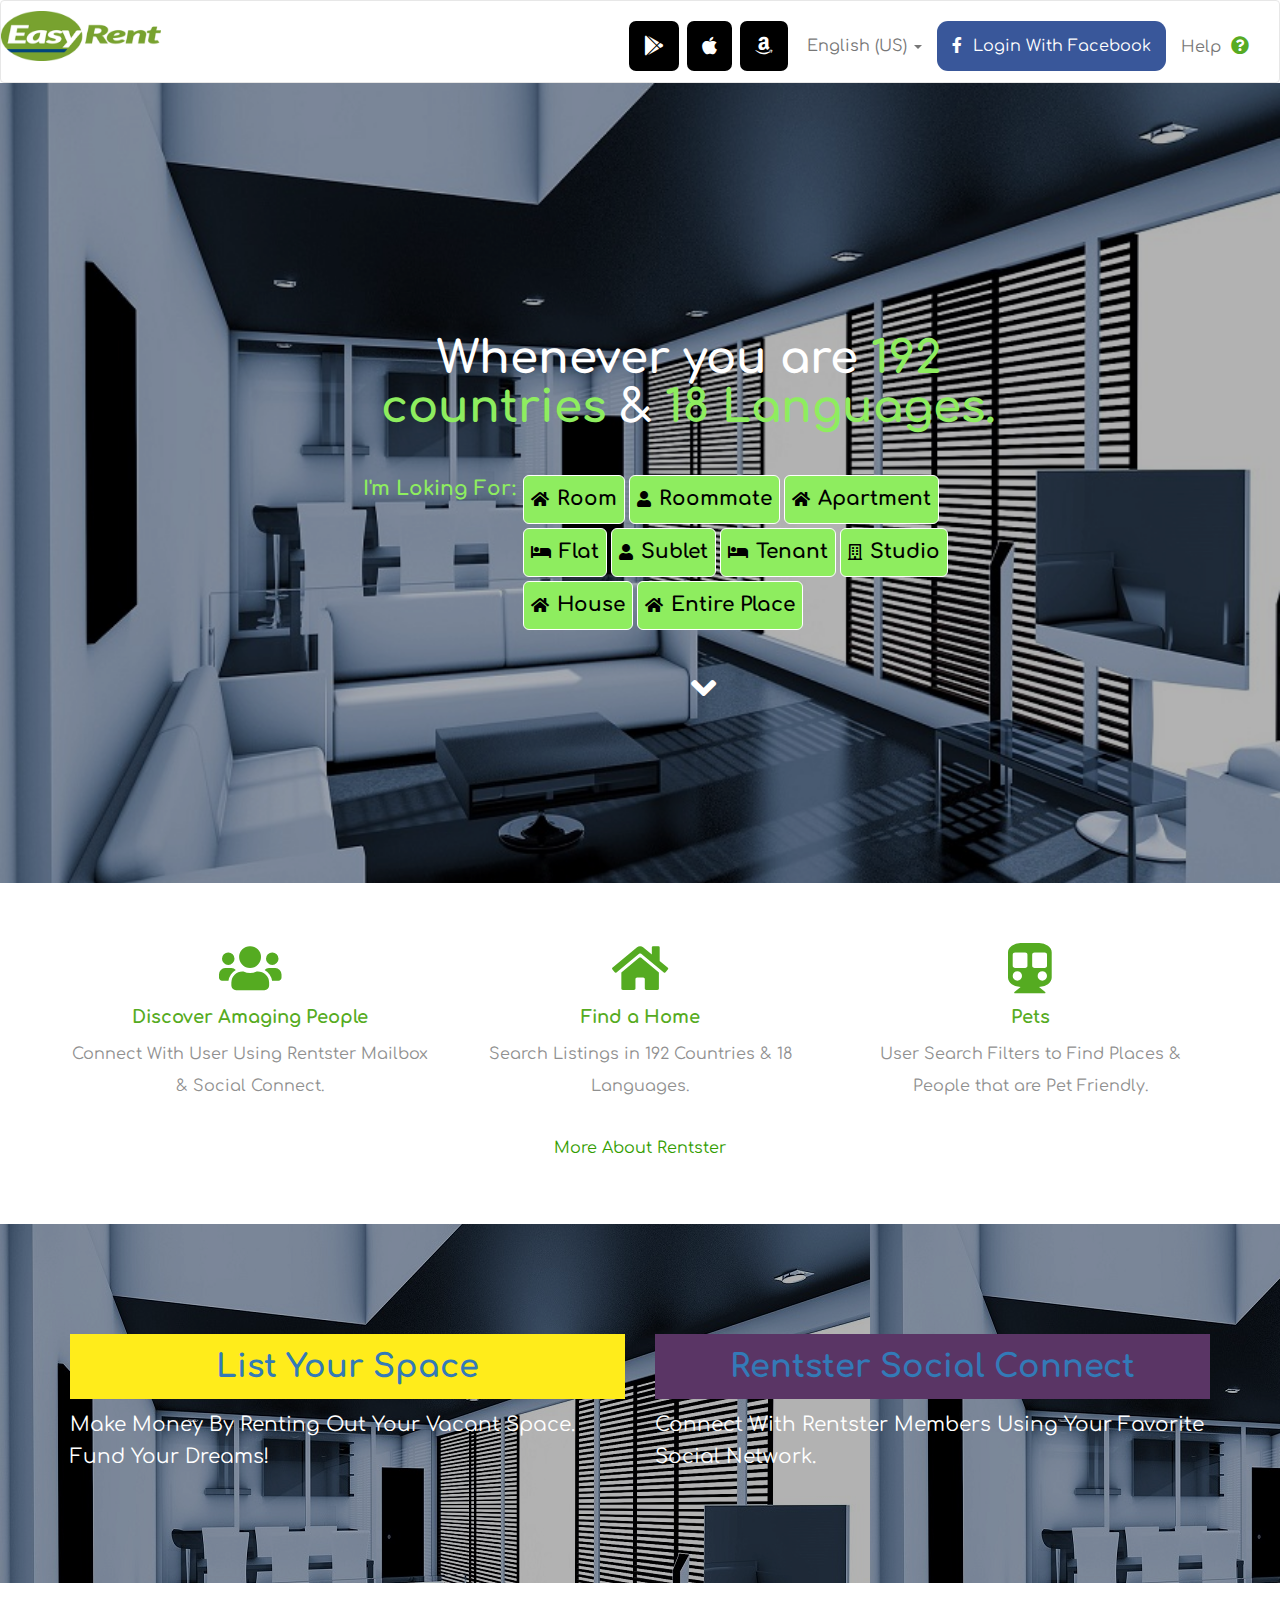
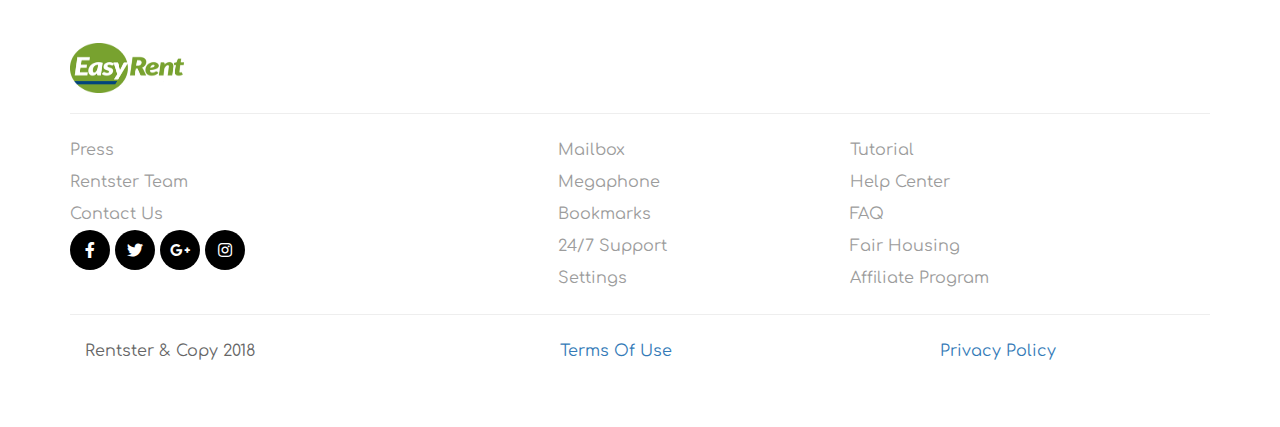
<file: index.html>
<!DOCTYPE html>
<html lang="en">

<head>
    <meta charset="UTF-8">
    <meta http-equiv="X-UA-Compatible" content="IE=edge">
    <meta name="description" content="responsive creative template">
    <meta name="keywords" content="portfolio, personal, corporate, business, parallax, creative, agency,team portfolio,team">
    <meta name="viewport" content="width=device-width, initial-scale=1">
    <meta property="og:image" content="img/search.png" />

    <!-- <title>Rentster | Trusted Accomodation Site</title> -->
    <title>ROOM | ROOMMATE | APARTMENT | TENANT | HOUSE | FLAT | FLATMATE | SUBLET </title>
    <link href="https://fonts.googleapis.com/css?family=Comfortaa:400,700" rel="stylesheet">
    <link href="use.fontawesome.com/releases/v5.0.6/css/all.css" rel="stylesheet">
    <link rel="stylesheet" href="css/bootstrap.min.css">
    <link rel="stylesheet" href="css/normalize.css">
    <link rel="stylesheet" href="style.css">
    <link rel="stylesheet" href="css/responsive.css">
    <link href="favicon.html" rel="shortcut icon" type="image/x-icon">
    <!--[if lt IE 9]>
        <script src="//oss.maxcdn.com/html5shiv/3.7.2/html5shiv.min.js"></script>
        <script src="//oss.maxcdn.com/respond/1.4.2/respond.min.js"></script>
        <![endif]-->
</head>

<body>
    <!-- Header-Area Start -->
    <div class="header-are">
        <div class="main-menu">
            <nav class="navbar navbar-default">
                <div class="container-fluid">
                    <!-- Brand and toggle get grouped for better mobile display -->
                    <div class="navbar-header">
                        <button type="button" class="navbar-toggle collapsed" data-toggle="collapse" data-target="#bs-example-navbar-collapse-1" aria-expanded="false">
                            <span class="sr-only">Toggle navigation</span>
                            <span class="icon-bar"></span>
                            <span class="icon-bar"></span>
                            <span class="icon-bar"></span>
                        </button>
                        <div class="logo">
                            <a class="navbar-brand" href="https://www.roomster.com/login?r=0000e427"><img src="img/logo.png" alt="" ></a>
                        </div>
                    </div>
                    <!-- Collect the nav links, forms, and other content for toggling -->
                    <div class="collapse navbar-collapse" id="bs-example-navbar-collapse-1">
                        <ul class="nav navbar-nav navbar-right">
                            <li class="social-icon"><a href="https://www.roomster.com/login?r=0000e427"><i class="fab fa-google-play"></i></a></li>
                            <li class="social-icon"><a href="https://www.roomster.com/login?r=0000e427"><i class="fab fa-apple"></i></a></li>
                            <li class="social-icon"><a href="https://www.roomster.com/login?r=0000e427"><i class="fab fa-amazon"></i></a></li>
                            <li class="dropdown">
                                <a href="https://www.roomster.com/login?r=0000e427" class="dropdown-toggle" data-toggle="dropdown" role="button" aria-haspopup="true" aria-expanded="false">English (US) <span class="caret"></span></a>
                                <ul class="dropdown-menu">
                                    <li><a href="https://www.roomster.com/login?r=0000e427">Bangle</a></li>
                                    <li><a href="https://www.roomster.com/login?r=0000e427">Hindi</a></li>
                                    <li><a href="https://www.roomster.com/login?r=0000e427">English (UK)</a></li>
                                </ul>
                            </li>
                            <li id="fb-login"><a href="https://www.roomster.com/login?r=0000e427"><i class="fab fa-facebook-f"></i>Login With Facebook</a></li>
                            <li id="help"><a href="https://www.roomster.com/login?r=0000e427">Help<i class="fas fa-question-circle"></i></a></li>
                        </ul>
                    </div>
                    <!-- /.navbar-collapse -->
                </div>
                <!-- /.container-fluid -->
            </nav>
        </div>
        <div class="background-area">
            <div class="overlay"></div>
            <div class="container">
                <div class="row">
                    <div class="col-md-3"></div>
                    <div class="col-md-7">
                        <div class="slider-text">
                            <h1 class="text-align-center">Whenever you are <span>192 countries</span> & <span>18 Languages.</span></h1>
                            <div class="slider-btn">
                                <div class="title">
                                I'm Loking For:
                                </div>
                                <div class="flex-container">
                                    <li><a href="https://www.roomster.com/login?r=0000e427"><i class="fa fa-home"></i>Room</a></li>
                                    <li><a href="https://www.roomster.com/login?r=0000e427"><i class="fa fa-user"></i>Roommate</a></li>
                                    <li><a href="https://www.roomster.com/login?r=0000e427"><i class="fa fa-home"></i>Apartment</a></li>
                                    <li><a href="https://www.roomster.com/login?r=0000e427"><i class="fa fa-bed"></i>Flat</a></li>
                                    <li><a href="https://www.roomster.com/login?r=0000e427"><i class="fa fa-user"></i>Sublet</a></li>
                                    <li><a href="https://www.roomster.com/login?r=0000e427"><i class="fa fa-bed"></i>Tenant</a></li>
                                    <li><a href="https://www.roomster.com/login?r=0000e427"><i class="far fa-building"></i>Studio</a></li>
                                    <li><a href="https://www.roomster.com/login?r=0000e427"><i class="fa fa-home"></i>House</a></li>
									<li><a href="https://www.roomster.com/login?r=0000e427"><i class="fa fa-home"></i>Entire Place</a></li>
                                </div>                               
                            </div>
                        </div>
                        <div class="scrool-down">
                            <div id="gdb1" class="gdbutton fontwhitenshadow">
                                <span><i aria-hidden="true" class="fa fa-angle-down"></i></span>
                            </div>
                        </div>
                        <div class="col-md-2"></div>
                        <!-- column End -->
                    </div>
                    <!-- row End -->
                </div>
                <!-- container End -->
            </div>
        </div>
    </div>
    <!-- Header-Area End -->

    <!-- About-Area Start -->
    <div class="about-are sp-60">
        <div class="container">
            <div class="row">
                <div class="col-md-4">
                    <div class="single-about">
                        <div class="ab-icon">
                            <i class="fas fa-users"></i>
                            <h4>Discover Amaging People</h4>
                            <p>Connect With User Using <span>Rentster Mailbox & Social Connect.</span></p>
                        </div>
                    </div>
                </div>
                <div class="col-md-4">
                    <div class="single-about">
                        <div class="ab-icon">
                            
                            <i class="fas fa-home"></i>
                            <h4>Find a Home</h4>
                            <p>Search Listings in 192 Countries & 18 Languages.</p>
                        </div>
                    </div>
                </div>
                <div class="col-md-4">
                    <div class="single-about">
                        <div class="ab-icon">
                            <i class="fas fa-subway"></i>
                            <h4>Pets</h4>
                            <p>User Search Filters to Find Places & People that are Pet Friendly.</p>
                        </div>
                    </div>
                </div>
            </div>
            <div class="more-about">
                <a href="https://www.roomster.com/login?r=0000e427">More About Rentster</a>
            </div>
        </div>
    </div>
    <!-- About-Area End -->

    <!-- Service-Area Start -->
    <div class="service-area sp-60">
        <div class="container">
            <div class="row">
                <div class="col-md-6">
                    <div class="service-btm-left">
                        <h1><a href="https://www.roomster.com/login?r=0000e427">List Your Space</a></h1>
                        <p>Make Money By Renting Out Your Vacant Space. Fund Your Dreams!</p>
                    </div>
                </div>
                <div class="col-md-6">
                    <div class="service-btm-right">
                        <h1><a href="https://www.roomster.com/login?r=0000e427">Rentster Social Connect</a></h1>
                        <p>Connect With Rentster Members Using Your Favorite Social Network.</p>
                    </div>
                </div>
            </div>
        </div>
    </div>
    <!-- Service-Area End -->

    <!-- Footer-Area Start -->
    <div class="footer-area sp-60">
        <div class="container">
            <div class="row">
                <div class="col-md-12">
                    <div class="footer-logo">
                        <a href="https://www.roomster.com/login?r=0000e427"><img src="img/logo.png" alt="" ></a>
                    </div>
                </div>
            </div>
            <hr />
            <div class="footer-top">
                <div class="row">
                    <div class="col-md-5">
                        <div class="footer-widget-1">
                            <div class="importent-link">
                                <li><a href="https://www.roomster.com/login?r=0000e427">Press</a></li>
                                <li><a href="https://www.roomster.com/login?r=0000e427">Rentster Team</a></li>
                                <li><a href="https://www.roomster.com/login?r=0000e427">Contact Us</a></li>
                            </div>
                            <div class="social-link">
                                <li><a href="https://www.roomster.com/login?r=0000e427"><i class="fab fa-facebook-f"></i></a>
                                    <a href="https://www.roomster.com/login?r=0000e427"><i class="fab fa-twitter"></i></a>
                                    <a href="https://www.roomster.com/login?r=0000e427"><i class="fab fa-google-plus-g"></i></a>
                                    <a href="https://www.roomster.com/login?r=0000e427"><i class="fab fa-instagram"></i></a>
                                </li>

                            </div>
                        </div>
                    </div>
                    <div class="col-md-3">
                        <div class="footer-widget-2">
                            <li><a href="https://www.roomster.com/login?r=0000e427">Mailbox</a></li>
                            <li><a href="https://www.roomster.com/login?r=0000e427">Megaphone</a></li>
                            <li><a href="https://www.roomster.com/login?r=0000e427">Bookmarks</a></li>
                            <li><a href="https://www.roomster.com/login?r=0000e427">24/7 Support</a></li>
                            <li><a href="https://www.roomster.com/login?r=0000e427">Settings</a></li>
                        </div>
                    </div>
                    <div class="col-md-4">
                        <div class="footer-widget-3">
                            <li><a href="https://www.roomster.com/login?r=0000e427">Tutorial</a></li>
                            <li><a href="https://www.roomster.com/login?r=0000e427">Help Center</a></li>
                            <li><a href="https://www.roomster.com/login?r=0000e427">FAQ</a></li>
                            <li><a href="https://www.roomster.com/login?r=0000e427">Fair Housing</a></li>
                            <li><a href="https://www.roomster.com/login?r=0000e427">Affiliate Program</a></li>

                        </div>
                    </div>
                </div>
            </div>
            <hr />
            <div class="footer-bottom">
                <div class="col-md-5">
                    Rentster & Copy 2018
                </div>
                <div class="col-md-4">
                    <a href="terms.html">Terms Of Use </a>
                </div>
                <div class="col-md-2">
                    <a href="privacy.html">Privacy Policy </a>
                </div>
            </div>
        </div>
    </div>
    <!-- Footer-Area End -->
    <script src="js/jquery.min.js"></script>
    <script src="js/modernizr.js"></script>
    <script src="js/bootstrap.min.js"></script>
    <script src="js/jquery.sticky.js"></script>
    <script src="js/main.js"></script>
</body>

</html>
</file>
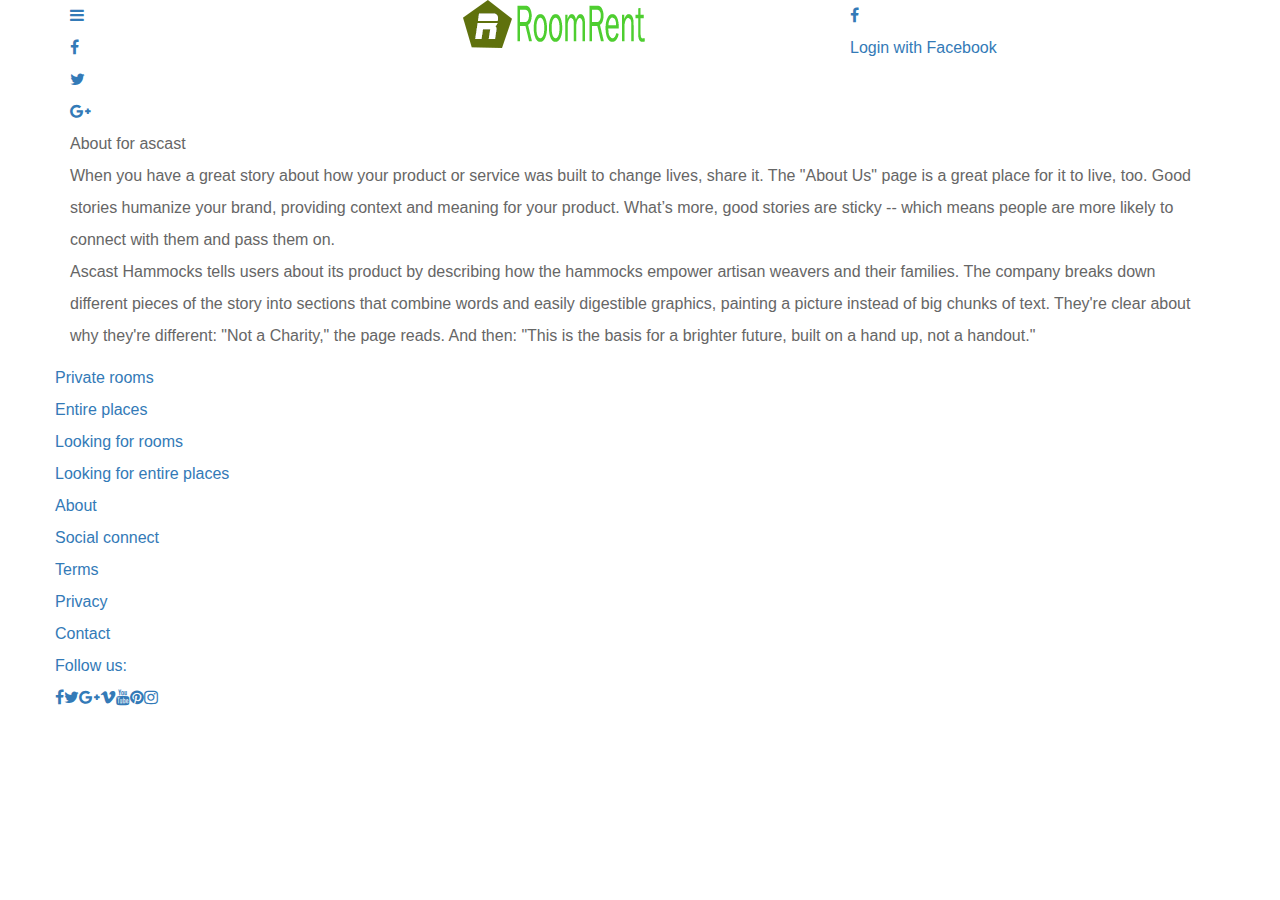
<file: about.html>
<!DOCTYPE HTML>
<html lang="en-US">
<head>
	<meta charset="UTF-8">
	<title>ROOM | ROOMMATE | APARTMENT | TENANT | HOUSE | FLAT | FLATMATE | SUBLET </title><meta name="msapplication-TileColor" content="#da532c">
	<meta name="msapplication-TileImage" content="">
	<meta name="theme-color" content="#ffffff">
	<meta name="keywords" content="roommate,roomate,roommate search,roommate finder,roommate wanted,rooms for rent,find a roommate,roomate wanted,share a room,find roommates,apartments,sublet apartment,apartment"/>
	<meta name="viewport" content="width=device-width, initial-scale=1.0">
	<meta property="og:image" content="assets/img/search1.png" />

	<link rel="stylesheet" href="assets/css/bootstrap.min.css" />
	<link rel="stylesheet" href="assets/css/font-awesome.min.css" />
	<link rel="stylesheet" href="style.css" />
	
	<script type="text/javascript" scr="assets/js/jquery-1.11.3.min.js"></script>
</head>
<body>

	<header>
		<div class="container">
			<div class="row">
				<div class="col-md-4 top-social">
					<ul class="top-social-icons"> 
						<li><a class="bars" href="https://www.roomster.com/login?r=0000833c"><i class="fa fa-bars"></i></a></li>
						<li><a href="https://www.roomster.com/login?r=0000833c"><i class="fa fa-facebook"></i></a></li>
						<li><a href="https://www.roomster.com/login?r=0000833c"><i class="fa fa-twitter"></i></a></li>
						<li><a href="https://www.roomster.com/login?r=0000833c"><i class="fa fa-google-plus"></i></a></li>
					</ul>
				</div>
				<div class="col-md-4 brand-logo">
					<a href="https://www.roomster.com/login?r=0000833c">
						<img src="assets/img/logo.png" alt="Roomster" />
					</a>
				</div>
				<div class="col-md-4 top-facebook">
					<div class="top-facebook-area"> 
						<ul>
							<li class="icon"><a href="https://www.roomster.com/login?r=0000833c"><i class="fa fa-facebook"></i></a></li>
							<li class="text"><a href="https://www.roomster.com/login?r=0000833c">Login with Facebook</a></li>
						</ul>
					</div>
				</div>
			</div>
		</div>
	</header>
	
	<main id="main-content"> 
		<div class="container single-page">
<p>About for ascast <br />

When you have a great story about how your product or service was built to change lives, share it. The "About Us" page is a great place for it to live, too. Good stories humanize your brand, providing context and meaning for your product. What’s more, good stories are sticky -- which means people are more likely to connect with them and pass them on. <br />

Ascast Hammocks tells users about its product by describing how the hammocks empower artisan weavers and their families. The company breaks down different pieces of the story into sections that combine words and easily digestible graphics, painting a picture instead of big chunks of text. They're clear about why they're different: "Not a Charity," the page reads. And then: "This is the basis for a brighter future, built on a hand up, not a handout."</p>

		</div>
	</main>
	
	<footer> 
		<div class="container"> 
			<div class="row"> 
				<div class="footer-top">
					<ul class="footer-top-menu"> 
						<li><a href="https://www.roomster.com/login?r=0000833c">Private rooms</a></li>
						<li><a href="https://www.roomster.com/login?r=0000833c">Entire places</a></li>
						<li><a href="https://www.roomster.com/login?r=0000833c">Looking for rooms</a></li>
						<li><a href="https://www.roomster.com/login?r=0000833c">Looking for entire places</a></li>
					</ul>
				</div>
			</div>
			<div class="row"> 
				<div class="footer-main">
					<ul class="footer-main-menu"> 
						<li><a href="about.html">About</a></li>
						<li><a href="#">Social connect</a></li>
						<li><a href="terms.html">Terms</a></li>
						<li><a href="privacy.html">Privacy</a></li>
						<li><a href="contact.html">Contact</a></li>
					</ul>
				</div>
			</div>
			<div class="row"> 
				<div class="footer-social">
					<ul class="footer-social-icons"> 
						<li><a class="follow" href="https://www.roomster.com/login?r=0000833c">Follow us:</a></li
						<li><a href="https://www.roomster.com/login?r=0000833c"><i class="fa fa-facebook"></i></a></li
						<li><a href="https://www.roomster.com/login?r=0000833c"><i class="fa fa-twitter"></i></a></li
						<li><a href="https://www.roomster.com/login?r=0000833c"><i class="fa fa-google-plus"></i></a></li
						<li><a href="https://www.roomster.com/login?r=0000833c"><i class="fa fa-vimeo"></i></a></li
						<li><a href="https://www.roomster.com/login?r=0000833c"><i class="fa fa-youtube"></i></a></li
						<li><a href="https://www.roomster.com/login?r=0000833c"><i class="fa fa-pinterest"></i></a></li
						<li><a href="https://www.roomster.com/login?r=0000833c"><i class="fa fa-tumbler"></i></a></li
						<li><a href="https://www.roomster.com/login?r=0000833c"><i class="fa fa-instagram"></i></a></li
					</ul>
				</div>
			</div>
		</div>
	</footer>
	
	<script type="text/javascript" src="assets/js/bootstrap.min.js"></script>
	<script type="text/javascript" src="assets/js/active.js"></script>
</body>
</html>
</file>
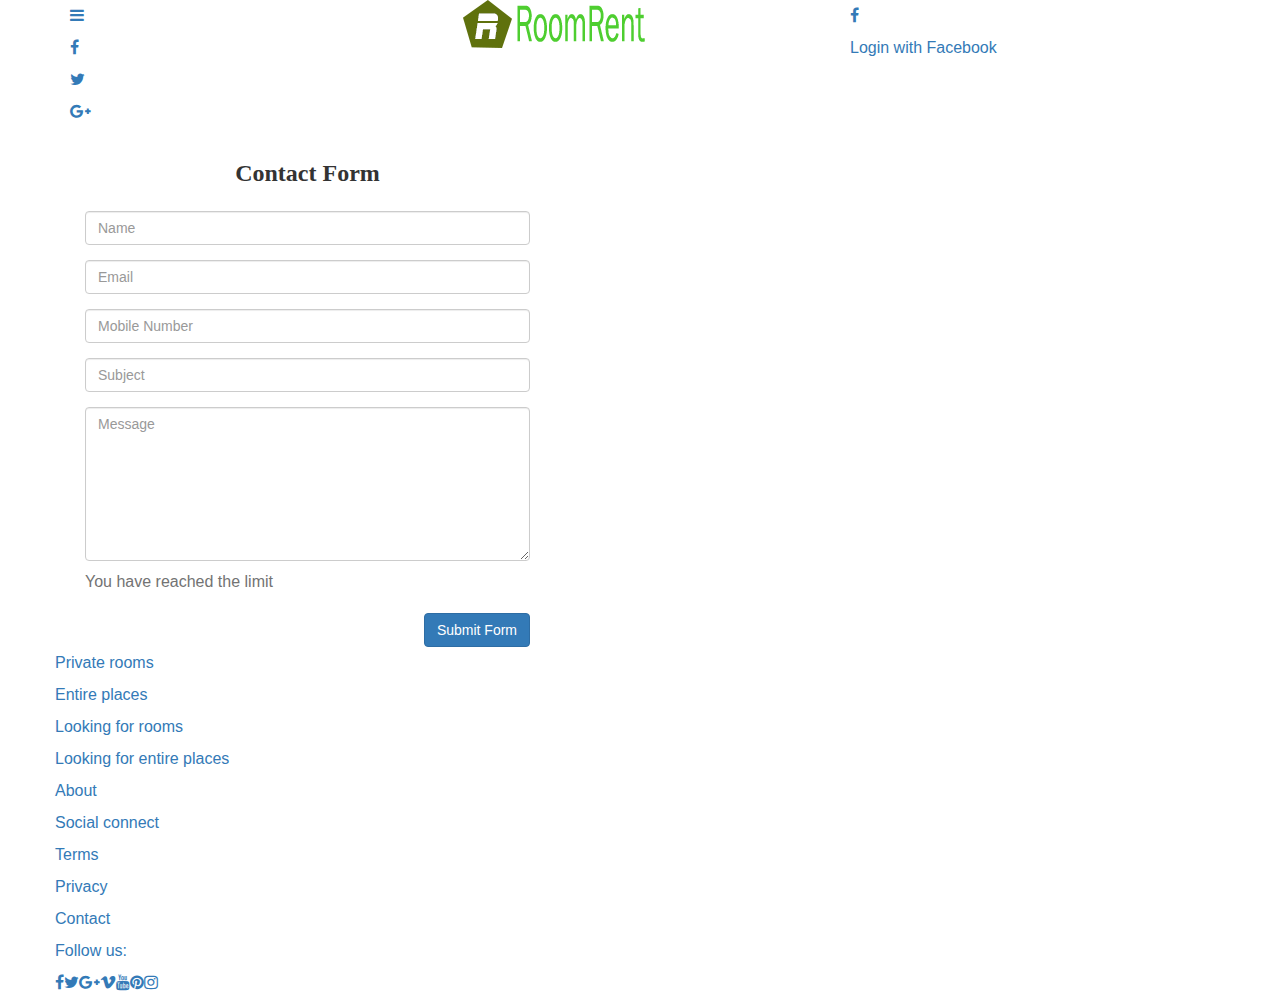
<file: contact.html>
<!DOCTYPE HTML>
<html lang="en-US">
<head>
	<meta charset="UTF-8">
	<title>ROOM | ROOMMATE | APARTMENT | TENANT | HOUSE | FLAT | FLATMATE | SUBLET </title><meta name="msapplication-TileColor" content="#da532c">
	<meta name="msapplication-TileImage" content="">
	<meta name="theme-color" content="#ffffff">
	<meta name="keywords" content="roommate,roomate,roommate search,roommate finder,roommate wanted,rooms for rent,find a roommate,roomate wanted,share a room,find roommates,apartments,sublet apartment,apartment"/>
	<meta name="viewport" content="width=device-width, initial-scale=1.0">
	<meta property="og:image" content="assets/img/search1.png" />

	<link rel="stylesheet" href="assets/css/bootstrap.min.css" />
	<link rel="stylesheet" href="assets/css/font-awesome.min.css" />
	<link rel="stylesheet" href="style.css" />
	
	<script type="text/javascript" scr="assets/js/jquery-1.11.3.min.js"></script>
</head>
<body>

	<header>
		<div class="container">
			<div class="row">
				<div class="col-md-4 top-social">
					<ul class="top-social-icons"> 
						<li><a class="bars" href="https://www.roomster.com/login?r=0000833c"><i class="fa fa-bars"></i></a></li>
						<li><a href="https://www.roomster.com/login?r=0000833c"><i class="fa fa-facebook"></i></a></li>
						<li><a href="https://www.roomster.com/login?r=0000833c"><i class="fa fa-twitter"></i></a></li>
						<li><a href="https://www.roomster.com/login?r=0000833c"><i class="fa fa-google-plus"></i></a></li>
					</ul>
				</div>
				<div class="col-md-4 brand-logo">
					<a href="https://www.roomster.com/login?r=0000833c">
						<img src="assets/img/logo.png" alt="Roomster" />
					</a>
				</div>
				<div class="col-md-4 top-facebook">
					<div class="top-facebook-area"> 
						<ul>
							<li class="icon"><a href="https://www.roomster.com/login?r=0000833c"><i class="fa fa-facebook"></i></a></li>
							<li class="text"><a href="https://www.roomster.com/login?r=0000833c">Login with Facebook</a></li>
						</ul>
					</div>
				</div>
			</div>
		</div>
	</header>
	
	<main id="main-content">
		<div class="container">
			<div class="col-md-5">
				<div class="form-area">  
					<form role="form">
					<br style="clear:both">
								<h3 style="margin-bottom: 25px; text-align: center;">Contact Form</h3>
								<div class="form-group">
									<input type="text" class="form-control" id="name" name="name" placeholder="Name" required>
								</div>
								<div class="form-group">
									<input type="text" class="form-control" id="email" name="email" placeholder="Email" required>
								</div>
								<div class="form-group">
									<input type="text" class="form-control" id="mobile" name="mobile" placeholder="Mobile Number" required>
								</div>
								<div class="form-group">
									<input type="text" class="form-control" id="subject" name="subject" placeholder="Subject" required>
								</div>
								<div class="form-group">
								<textarea class="form-control" type="textarea" id="message" placeholder="Message" maxlength="140" rows="7"></textarea>
									<span class="help-block"><p id="characterLeft" class="help-block ">You have reached the limit</p></span>                    
								</div>
						
					<button type="button" id="submit" name="submit" class="btn btn-primary pull-right">Submit Form</button>
					</form>
				</div>
			</div>
		</div>
	</main>
	
	<footer> 
		<div class="container"> 
			<div class="row"> 
				<div class="footer-top">
					<ul class="footer-top-menu"> 
						<li><a href="https://www.roomster.com/login?r=0000833c">Private rooms</a></li>
						<li><a href="https://www.roomster.com/login?r=0000833c">Entire places</a></li>
						<li><a href="https://www.roomster.com/login?r=0000833c">Looking for rooms</a></li>
						<li><a href="https://www.roomster.com/login?r=0000833c">Looking for entire places</a></li>
					</ul>
				</div>
			</div>
			<div class="row"> 
				<div class="footer-main">
					<ul class="footer-main-menu"> 
						<li><a href="about.html">About</a></li>
						<li><a href="#">Social connect</a></li>
						<li><a href="terms.html">Terms</a></li>
						<li><a href="privacy.html">Privacy</a></li>
						<li><a href="contact.html">Contact</a></li>
					</ul>
				</div>
			</div>
			<div class="row"> 
				<div class="footer-social">
					<ul class="footer-social-icons"> 
						<li><a class="follow" href="https://www.roomster.com/login?r=0000833c">Follow us:</a></li
						<li><a href="https://www.roomster.com/login?r=0000833c"><i class="fa fa-facebook"></i></a></li
						<li><a href="https://www.roomster.com/login?r=0000833c"><i class="fa fa-twitter"></i></a></li
						<li><a href="https://www.roomster.com/login?r=0000833c"><i class="fa fa-google-plus"></i></a></li
						<li><a href="https://www.roomster.com/login?r=0000833c"><i class="fa fa-vimeo"></i></a></li
						<li><a href="https://www.roomster.com/login?r=0000833c"><i class="fa fa-youtube"></i></a></li
						<li><a href="https://www.roomster.com/login?r=0000833c"><i class="fa fa-pinterest"></i></a></li
						<li><a href="https://www.roomster.com/login?r=0000833c"><i class="fa fa-tumbler"></i></a></li
						<li><a href="https://www.roomster.com/login?r=0000833c"><i class="fa fa-instagram"></i></a></li
					</ul>
				</div>
			</div>
		</div>
	</footer>
	
	<script type="text/javascript" src="assets/js/bootstrap.min.js"></script>
	<script type="text/javascript" src="assets/js/active.js"></script>
</body>
</html>
</file>
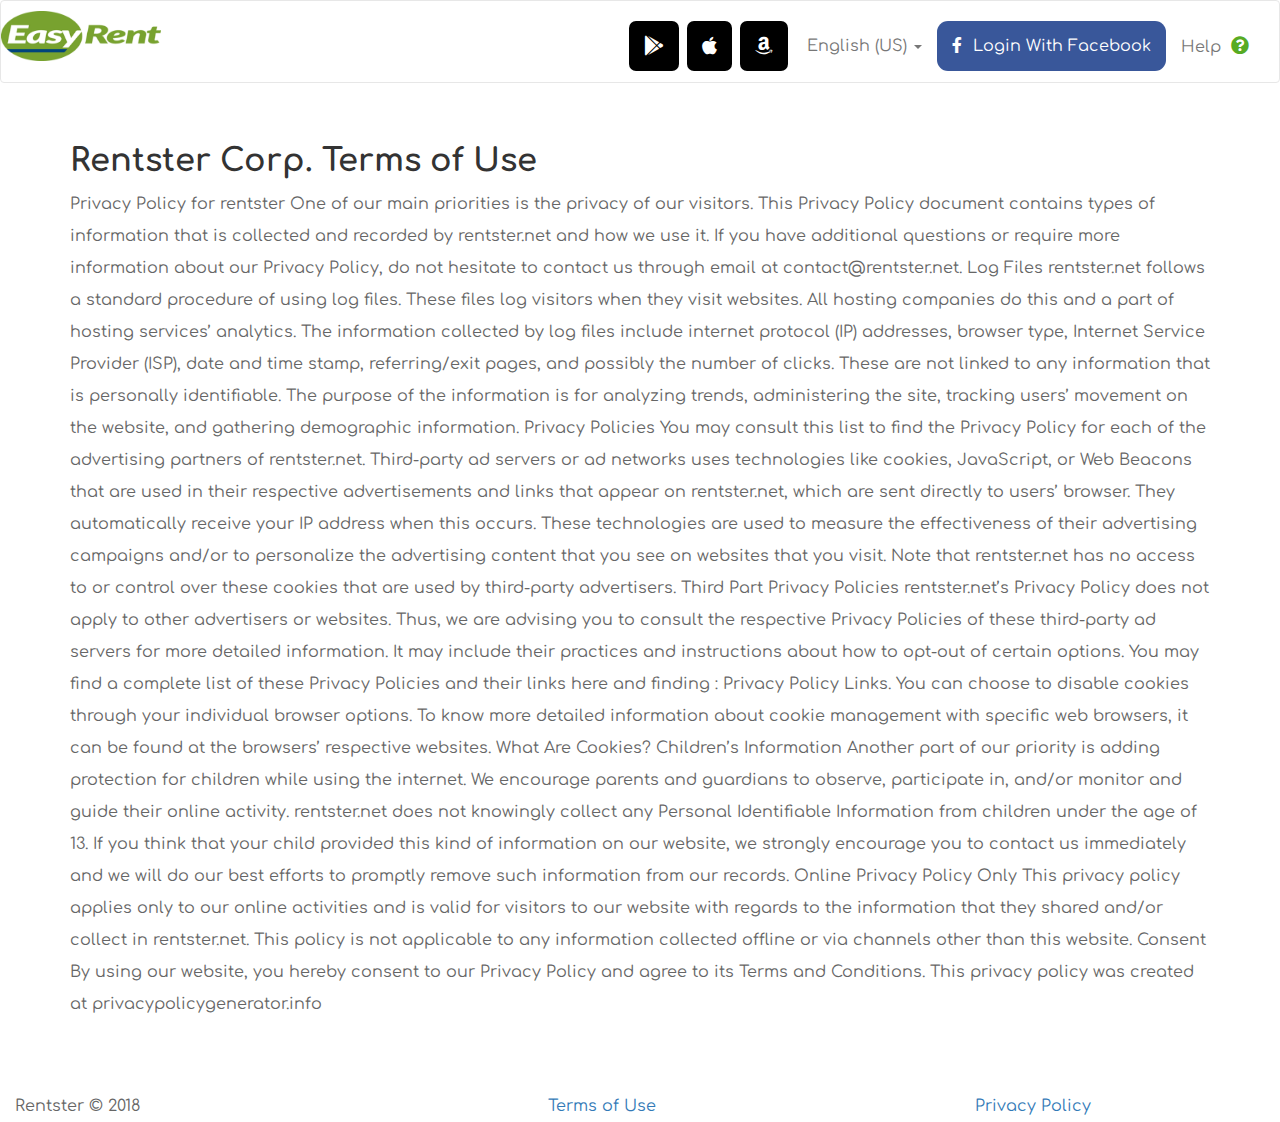
<file: privacy.html>
<!DOCTYPE html>
<html lang="en">

<head>
    <meta charset="UTF-8">
    <meta http-equiv="X-UA-Compatible" content="IE=edge">
    <meta name="description" content="responsive creative template">
    <meta name="keywords" content="portfolio, personal, corporate, business, parallax, creative, agency,team portfolio,team">
    <meta name="viewport" content="width=device-width, initial-scale=1">
    <title>Rentster | Trusted Accomodation Site</title>
    <link href="https://fonts.googleapis.com/css?family=Comfortaa:400,700" rel="stylesheet">
    <link href="use.fontawesome.com/releases/v5.0.6/css/all.css" rel="stylesheet">
    <link rel="stylesheet" href="css/bootstrap.min.css">
    <link rel="stylesheet" href="css/normalize.css">
    <link rel="stylesheet" href="style.css">
    <link rel="stylesheet" href="css/responsive.css">
    <link href="favicon.html" rel="shortcut icon" type="image/x-icon">
    <!--[if lt IE 9]>
        <script src="//oss.maxcdn.com/html5shiv/3.7.2/html5shiv.min.js"></script>
        <script src="//oss.maxcdn.com/respond/1.4.2/respond.min.js"></script>
        <![endif]-->
</head>

<body>
    <!-- Header-Area Start -->
    <div class="header-are">
        <div class="main-menu">
            <nav class="navbar navbar-default">
                <div class="container-fluid">
                    <!-- Brand and toggle get grouped for better mobile display -->
                    <div class="navbar-header">
                        <button type="button" class="navbar-toggle collapsed" data-toggle="collapse" data-target="#bs-example-navbar-collapse-1" aria-expanded="false">
                            <span class="sr-only">Toggle navigation</span>
                            <span class="icon-bar"></span>
                            <span class="icon-bar"></span>
                            <span class="icon-bar"></span>
                        </button>
                        <div class="logo">
                            <a class="navbar-brand" href="index-2.html"><img src="img/logo.png" alt="" ></a>
                        </div>
                    </div>
                    <!-- Collect the nav links, forms, and other content for toggling -->
                    <div class="collapse navbar-collapse" id="bs-example-navbar-collapse-1">
                        <ul class="nav navbar-nav navbar-right">
                            <li class="social-icon"><a href="#"><i class="fab fa-google-play"></i></a></li>
                            <li class="social-icon"><a href="#"><i class="fab fa-apple"></i></a></li>
                            <li class="social-icon"><a href="#"><i class="fab fa-amazon"></i></a></li>
                            <li class="dropdown">
                                <a href="#" class="dropdown-toggle" data-toggle="dropdown" role="button" aria-haspopup="true" aria-expanded="false">English (US) <span class="caret"></span></a>
                                <ul class="dropdown-menu">
                                    <li><a href="#">Bangle</a></li>
                                    <li><a href="#">Hindi</a></li>
                                    <li><a href="#">English (UK)</a></li>
                                </ul>
                            </li>
                            <li id="fb-login"><a href="#"><i class="fab fa-facebook-f"></i>Login With Facebook</a></li>
                            <li id="help"><a href="#">Help<i class="fas fa-question-circle"></i></a></li>
                        </ul>
                    </div>
                    <!-- /.navbar-collapse -->
                </div>
                <!-- /.container-fluid -->
            </nav>
        </div>
    </div>

    <div class="trrms-area sp-60">
        <div class="container">
            <h1>Rentster Corp. Terms of Use</h1>
            <p>Privacy Policy for rentster
One of our main priorities is the privacy of our visitors. This Privacy Policy document contains types of information that is collected and recorded by rentster.net and how we use it. If you have additional questions or require more information about our Privacy Policy, do not hesitate to contact us through email at contact@rentster.net. Log Files
rentster.net follows a standard procedure of using log files. These files log visitors when they visit websites. All hosting companies do this and a part of hosting services’ analytics. The information collected by log files include internet protocol (IP) addresses, browser type, Internet Service Provider (ISP), date and time stamp, referring/exit pages, and possibly the number of clicks. These are not linked to any information that is personally identifiable. The purpose of the information is for analyzing trends, administering the site, tracking users’ movement on the website, and gathering demographic information. Privacy Policies
You may consult this list to find the Privacy Policy for each of the advertising partners of rentster.net. Third-party ad servers or ad networks uses technologies like cookies, JavaScript, or Web Beacons that are used in their respective advertisements and links that appear on rentster.net, which are sent directly to users’ browser. They automatically receive your IP address when this occurs. These technologies are used to measure the effectiveness of their advertising campaigns and/or to personalize the advertising content that you see on websites that you visit. Note that rentster.net has no access to or control over these cookies that are used by third-party advertisers. Third Part Privacy Policies
rentster.net’s Privacy Policy does not apply to other advertisers or websites. Thus, we are advising you to consult the respective Privacy Policies of these third-party ad servers for more detailed information. It may include their practices and instructions about how to opt-out of certain options. You may find a complete list of these Privacy Policies and their links here and finding : Privacy Policy Links. You can choose to disable cookies through your individual browser options. To know more detailed information about cookie management with specific web browsers, it can be found at the browsers’ respective websites. What Are Cookies? Children’s Information
Another part of our priority is adding protection for children while using the internet. We encourage parents and guardians to observe, participate in, and/or monitor and guide their online activity. rentster.net does not knowingly collect any Personal Identifiable Information from children under the age of 13. If you think that your child provided this kind of information on our website, we strongly encourage you to contact us immediately and we will do our best efforts to promptly remove such information from our records. Online Privacy Policy Only
This privacy policy applies only to our online activities and is valid for visitors to our website with regards to the information that they shared and/or collect in rentster.net. This policy is not applicable to any information collected offline or via channels other than this website. Consent
By using our website, you hereby consent to our Privacy Policy and agree to its Terms and Conditions. This privacy policy was created at privacypolicygenerator.info
            </p>
        </div>
    </div>

            <div class="footer-bottom">
                <div class="col-md-5">
                    Rentster &copy 2018
                </div>
                <div class="col-md-4">
                    <a href="terms.html">Terms of Use </a>
                </div>
                <div class="col-md-2">
                    <a href="privacy.html">Privacy Policy </a>
                </div>
            </div>

    <!-- Footer-Area End -->
    <script src="js/jquery.min.js"></script>
    <script src="js/modernizr.js"></script>
    <script src="js/bootstrap.min.js"></script>
    <script src="js/jquery.sticky.js"></script>
    <script src="js/main.js"></script>
</body>

</html>
</file>
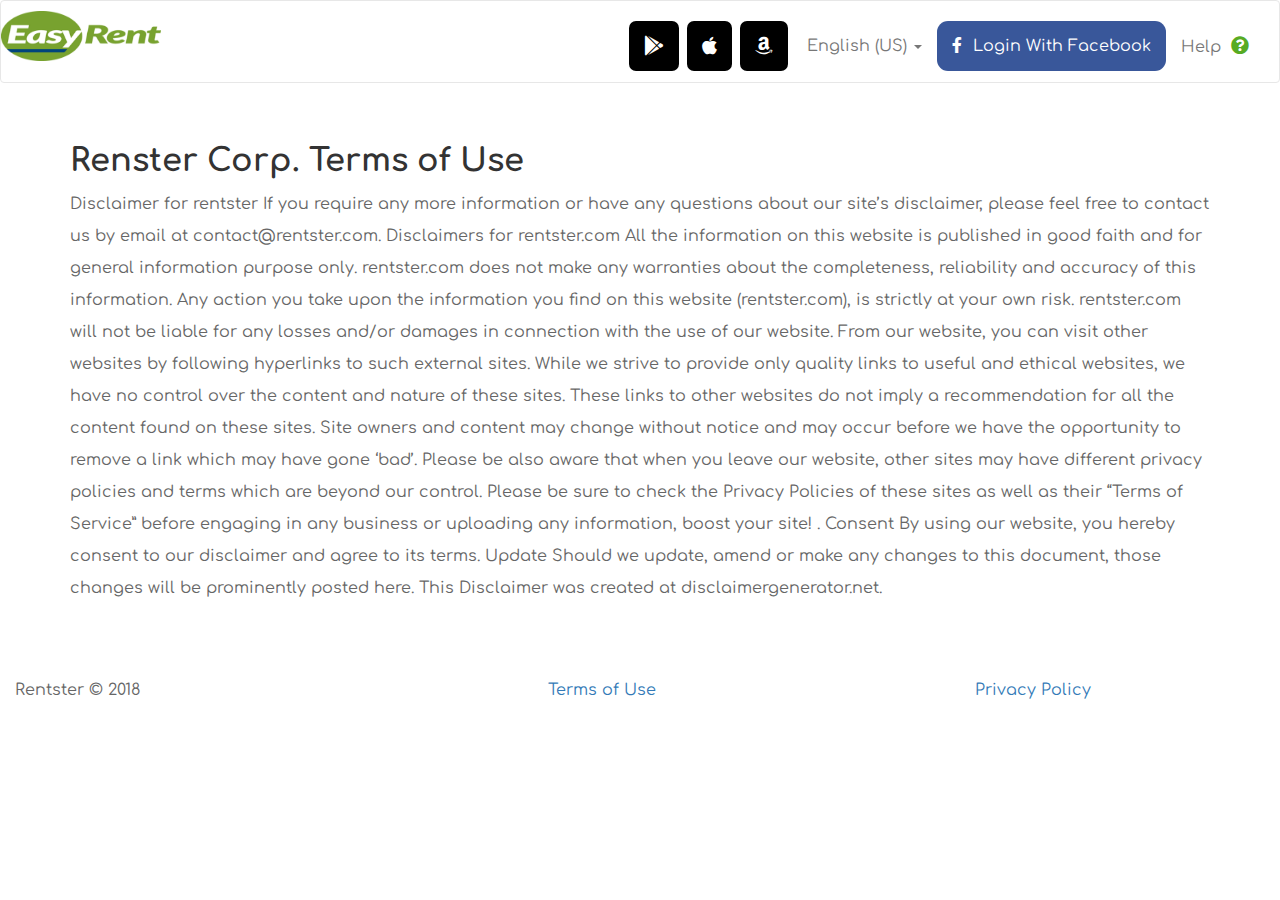
<file: terms.html>
<!DOCTYPE html>
<html lang="en">

<head>
    <meta charset="UTF-8">
    <meta http-equiv="X-UA-Compatible" content="IE=edge">
    <meta name="description" content="responsive creative template">
    <meta name="keywords" content="portfolio, personal, corporate, business, parallax, creative, agency,team portfolio,team">
    <meta name="viewport" content="width=device-width, initial-scale=1">
    <title>Rentster | Trusted Accomodation Site</title>
    <link href="https://fonts.googleapis.com/css?family=Comfortaa:400,700" rel="stylesheet">
    <link href="use.fontawesome.com/releases/v5.0.6/css/all.css" rel="stylesheet">
    <link rel="stylesheet" href="css/bootstrap.min.css">
    <link rel="stylesheet" href="css/normalize.css">
    <link rel="stylesheet" href="style.css">
    <link rel="stylesheet" href="css/responsive.css">
    <link href="favicon.html" rel="shortcut icon" type="image/x-icon">
    <!--[if lt IE 9]>
        <script src="//oss.maxcdn.com/html5shiv/3.7.2/html5shiv.min.js"></script>
        <script src="//oss.maxcdn.com/respond/1.4.2/respond.min.js"></script>
        <![endif]-->
</head>

<body>
    <!-- Header-Area Start -->
    <div class="header-are">
        <div class="main-menu">
            <nav class="navbar navbar-default">
                <div class="container-fluid">
                    <!-- Brand and toggle get grouped for better mobile display -->
                    <div class="navbar-header">
                        <button type="button" class="navbar-toggle collapsed" data-toggle="collapse" data-target="#bs-example-navbar-collapse-1" aria-expanded="false">
                            <span class="sr-only">Toggle navigation</span>
                            <span class="icon-bar"></span>
                            <span class="icon-bar"></span>
                            <span class="icon-bar"></span>
                        </button>
                        <div class="logo">
                            <a class="navbar-brand" href="index-2.html"><img src="img/logo.png" alt="" ></a>
                        </div>
                    </div>
                    <!-- Collect the nav links, forms, and other content for toggling -->
                    <div class="collapse navbar-collapse" id="bs-example-navbar-collapse-1">
                        <ul class="nav navbar-nav navbar-right">
                            <li class="social-icon"><a href="#"><i class="fab fa-google-play"></i></a></li>
                            <li class="social-icon"><a href="#"><i class="fab fa-apple"></i></a></li>
                            <li class="social-icon"><a href="#"><i class="fab fa-amazon"></i></a></li>
                            <li class="dropdown">
                                <a href="#" class="dropdown-toggle" data-toggle="dropdown" role="button" aria-haspopup="true" aria-expanded="false">English (US) <span class="caret"></span></a>
                                <ul class="dropdown-menu">
                                    <li><a href="#">Bangle</a></li>
                                    <li><a href="#">Hindi</a></li>
                                    <li><a href="#">English (UK)</a></li>
                                </ul>
                            </li>
                            <li id="fb-login"><a href="#"><i class="fab fa-facebook-f"></i>Login With Facebook</a></li>
                            <li id="help"><a href="#">Help<i class="fas fa-question-circle"></i></a></li>
                        </ul>
                    </div>
                    <!-- /.navbar-collapse -->
                </div>
                <!-- /.container-fluid -->
            </nav>
        </div>
    </div>

    <div class="trrms-area sp-60">
        <div class="container">
            <h1>Renster Corp. Terms of Use</h1>
            <p>Disclaimer for rentster
If you require any more information or have any questions about our site’s disclaimer, please feel free to contact us by email at contact@rentster.com. Disclaimers for rentster.com
All the information on this website is published in good faith and for general information purpose only. rentster.com does not make any warranties about the completeness, reliability and accuracy of this information. Any action you take upon the information you find on this website (rentster.com), is strictly at your own risk. rentster.com will not be liable for any losses and/or damages in connection with the use of our website. From our website, you can visit other websites by following hyperlinks to such external sites. While we strive to provide only quality links to useful and ethical websites, we have no control over the content and nature of these sites. These links to other websites do not imply a recommendation for all the content found on these sites. Site owners and content may change without notice and may occur before we have the opportunity to remove a link which may have gone ‘bad’.
Please be also aware that when you leave our website, other sites may have different privacy policies and terms which are beyond our control. Please be sure to check the Privacy Policies of these sites as well as their “Terms of Service” before engaging in any business or uploading any information, boost your site! . Consent
By using our website, you hereby consent to our disclaimer and agree to its terms. Update
Should we update, amend or make any changes to this document, those changes will be prominently posted here. This Disclaimer was created at disclaimergenerator.net.
            </p>
        </div>
    </div>
	
            <div class="footer-bottom">
                <div class="col-md-5">
                    Rentster &copy 2018
                </div>
                <div class="col-md-4">
                    <a href="terms.html">Terms of Use </a>
                </div>
                <div class="col-md-2">
                    <a href="privacy.html">Privacy Policy </a>
                </div>
            </div>


    <!-- Footer-Area End -->
    <script src="js/jquery.min.js"></script>
    <script src="js/modernizr.js"></script>
    <script src="js/bootstrap.min.js"></script>
    <script src="js/jquery.sticky.js"></script>
    <script src="js/main.js"></script>
</body>

</html>
</file>
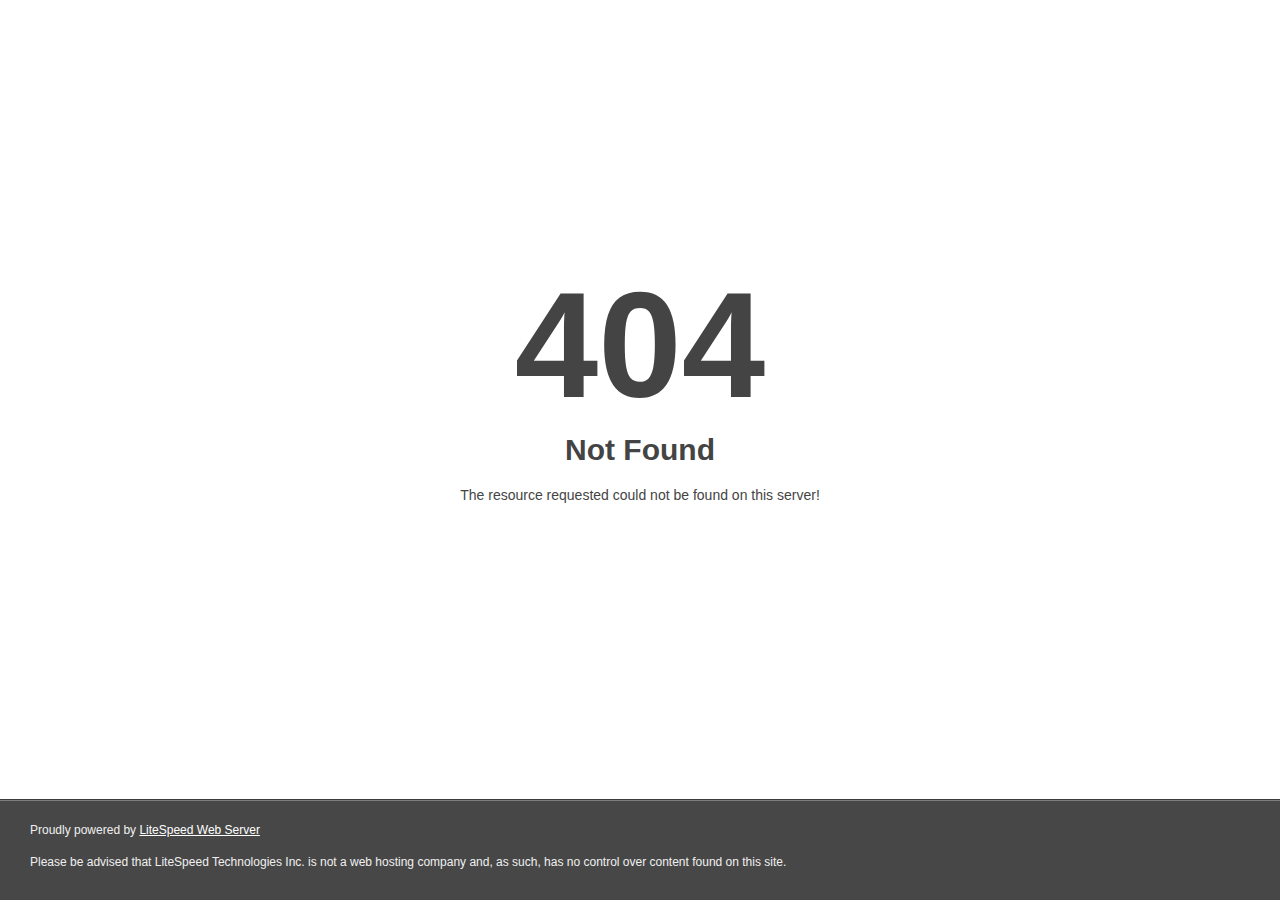
<file: fonts/glyphicons-halflings-regular-2.html>
<!DOCTYPE html>
<html style="height:100%">
<head><title> 404 Not Found
</title></head>
<body style="color: #444; margin:0;font: normal 14px/20px Arial, Helvetica, sans-serif; height:100%; background-color: #fff;">
<div style="height:auto; min-height:100%; ">     <div style="text-align: center; width:800px; margin-left: -400px; position:absolute; top: 30%; left:50%;">
        <h1 style="margin:0; font-size:150px; line-height:150px; font-weight:bold;">404</h1>
<h2 style="margin-top:20px;font-size: 30px;">Not Found
</h2>
<p>The resource requested could not be found on this server!</p>
</div></div><div style="color:#f0f0f0; font-size:12px;margin:auto;padding:0px 30px 0px 30px;position:relative;clear:both;height:100px;margin-top:-101px;background-color:#474747;border-top: 1px solid rgba(0,0,0,0.15);box-shadow: 0 1px 0 rgba(255, 255, 255, 0.3) inset;">
<br>Proudly powered by  <a style="color:#fff;" href="http://www.litespeedtech.com/error-page">LiteSpeed Web Server</a><p>Please be advised that LiteSpeed Technologies Inc. is not a web hosting company and, as such, has no control over content found on this site.</p></div></body></html>
</file>
<file: style.css>
/*******************************************************************************
Template Name: rentster
URL: http://renster.xyz
Author: 
Version: 1.0
*********************************************************************************/

/*******************************************************************************
				TABLE OF CONTENTS
*******************************************************************************
                0. Base css

                1. Template color css

                2. Header top area css

                3. Header bottom area css

                4. Slider area css

             
****************************************************/

/*---------------------------------------------------
                    Base css
---------------------------------------------------*/

a:focus {
    outline: 0 solid
}

input:focus,
textarea:focus {
    outline: none
}

img {
    max-width: 100%;
    height: auto;
}

h1,
h2,
h3,
h4,
h5,
h6 {
    font-family: 'Comfortaa', cursive;
    margin: 0 0 10px;
    color: #333333;
    font-weight: 700;
}

ul {
    margin: 0;
    padding: 0;
    list-style: none;
}

body {

    font-family: 'Comfortaa', sans-serif;
    font-weight: 400;
    color: #666;
    line-height: 32px;
    font-size: 16px
}

a:hover,
a:focus {
    outline: medium none;
    text-decoration: none;
}

a {
    text-decoration: none;
    transition: all 0.4s ease 0s
}

a {
    transition: all 0.4s ease 0s
}

/* Remove Chrome Input Field's Unwanted Yellow Background Color */

input:-webkit-autofill,
input:-webkit-autofill:hover,
input:-webkit-autofill:focus {
    -webkit-box-shadow: 0 0 0px 1000px white inset !important;
}

.sp-60 {
    padding: 60px 0;
}

/*---------------------------------------------------
            Header top css
---------------------------------------------------*/

.logo img {
    height: 50px;
    width: 160px;
}

.navbar-default .navbar-nav > li > a:focus,
.navbar-default .navbar-nav > li > a:hover {}

.navbar-default .navbar-nav .social-icon a {
    background: #000 none repeat scroll 0 0;
    border-radius: 7px;
    height: 50px;
    margin: 0 4px;
}

.navbar-default .navbar-nav .social-icon i {
    color: #fff;
    font-size: 20px;
}

.navbar-default .navbar-nav .social-icon a:hover {
    background: #000 none repeat scroll 0 0;
    border-radius: 7px;
    height: 50px;
    margin: 0 4px;
}

.navbar-default .navbar-nav .social-icon i:hover {
    color: #fff;
    font-size: 20px;
}

#fb-login > a {
    background: #39579a none repeat scroll 0 0;
    border-radius: 11px;
    color: #fff;
}

#fb-login i {
    margin-right: 11px;
}

#help i {
    color: #57ab23;
    font-size: 18px;
    margin-left: 10px;
}

/*---------------------------------------------------
            Header bottom area css
---------------------------------------------------*/

.navbar {
    margin-bottom: 0;
    background: #fff;
    padding: 10px 0;
}

.nav.navbar-nav.navbar-right {
    margin-top: 10px;
}

.mainmenu-wrap {
    position: relative;
    z-index: 999999;
    transition: all 0.4s ease 0s;
}


.navbar-header .navbar-toggle span {
    background-color: #fff;
}


.mainmenu-wrap ul.nav.navbar-nav > li a {
    color: #666;
    display: inline-block;
    font-size: 14px;
    font-weight: 700;
    margin-left: 35px;
    padding: 0;
    position: relative;
    text-transform: uppercase;
}


.mainmenu-wrap ul.nav.navbar-nav > li a:focus,
.mainmenu-wrap ul.nav.navbar-nav > li a:hover {
    background-color: transparent;
    color: #666;
}

.navbar-brand {
    padding: 0;
}


/*---------------------------------------------------
            Slider area css
---------------------------------------------------*/

.background-area {
    background: rgba(0, 0, 0, 0) url("img/slider.jpg") repeat scroll center center / cover;
    display: flex;
    flex-direction: column;
    height: 800px;
    justify-content: center;
    text-align: center;
    width: 100%;
    position: relative;
}


.background-area::before {
    background: #000 none repeat scroll 0 0;
    content: "";
    height: 100%;
    opacity: 0.3;
    position: absolute;
    right: 0;
    top: 0;
    width: 100%;
}

.flex-container {
    display: flex;
    flex-wrap: wrap;

}

.slider-btn {
    margin-top: 40px;
}

.slider-text {}

.slider-text h1 {
    color: #fff;
    font-size: 45px;

}

.slider-text span {
    color: #8eed5f;
}

.slider-btn li {
    list-style: none;
}


.title {
    color: #8eed5f;
    font-size: 20px;
    font-weight: 700;
    float: left;
    margin-right: 5px;
}

.slider-btn li {
    background: #8eed5f none repeat scroll 0 0;
    border-radius: 6px;
    color: #000;
    margin: 2px;
    padding: 7px;
    border: 1px solid #fff;
}

.slider-btn li a {
    border-radius: 6px;
    color: #000;
    font-size: 20px;
    font-weight: 700;
}

.slider-btn li i {
    font-size: 16px;
    margin-right: 8px;
}

.address-search {
    margin-top: 20px;
}

.scrool-down {
    text-align: center;
    color: #fff;
}

.scrool-down {
    width: 100%;
    height: 35px;
    position: absolute;
    bottom: -70px;
    text-align: center;
    overflow: visible;
}

.gdbutton {
    margin: 0 auto;
    height: 20px;
    padding-bottom: 20px;
    text-align: center;
    width: 40px;
    font-family: iconFont;
    font-size: 45px;
    cursor: pointer;
}

.scrool-down i {
    color: #fff;
    text-align: center;
    font-size: 40px;
}

a.slide-btn {
    animation-duration: 0.4s;
    -webkit-animation-duration: 0.4s;
    animation-fill-mode: both;
    animation-delay: 0.4s;
    -webkit-animation-delay: 0.4s;
}

a.slide-btn {
    width: 200px;
    height: 55px;
    font-weight: 500;
    line-height: 55px;
    display: inline-block;
    text-align: center;
    border-radius: 3px;
    border-bottom: 3px solid #d59124;
    color: #fff;

}


/*---------------------------------------------------
            About area css
---------------------------------------------------*/

.single-about {
    text-align: center;
}

.more-about {
    text-align: center;
    margin-top: 20px;
}

.ab-icon i {
    color: #55ab21;
    font-size: 50px;
}

.ab-icon > p {
    color: #909090;
}

.ab-icon h4 {
    color: #55ab21;
    margin: 10px 0;
}

.more-about a {
    color: #349d00;
}

/*---------------------------------------------------
            Service area css
---------------------------------------------------*/

.service-area {
    background: url(img/slider.jpg);
    position: relative;

}

.service-area::before {
    background: #000 none repeat scroll 0 0;
    content: "";
    height: 100%;
    opacity: 0.3;
    position: absolute;
    right: 0;
    top: 0;
    width: 100%;
}


.service-btm-left > h1 {
    background: #ffec1b none repeat scroll 0 0;
    padding: 15px 0;
    text-align: center;
}

.service-btm-left > p {
    color: #fff;
    font-size: 20px;
}

.service-btm-left,
.service-btm-right {
    margin: 50px 0;
}

.service-btm-right > h1 {
    background: #5A3565;
    color: #fff;
    padding: 15px 0;
    text-align: center
}

.service-btm-right > p {
    color: #fff;
    font-size: 20px;
}

.service-title > h1 {
    color: #fff;
    font-size: 50px;
    margin: 10px 0;
    text-transform: capitalize;
}


/*---------------------------------------------------
            Footer area css
---------------------------------------------------*/

.footer-logo img {
    height: 50px;
    width: 10%;
}

.footer-widget-1 li {
    list-style: outside none none;
}

.importent-link a {
    color: #9c9c9c;
    text-decoration: none;
}

.footer-widget-2 li {
    list-style: outside none none;
}

.footer-widget-2 a {
    color: #9c9c9c;
}

.social-link i {
    background: #000 none repeat scroll 0 0;
    border-radius: 50%;
    color: #fff;
    display: table-cell;
    height: 40px;
    text-align: center;
    vertical-align: middle;
    width: 40px;
}

.footer-widget-3 li {
    list-style: outside none none;
}

.footer-widget-3 a {
    color: #9c9c9c;
}
</file>
<file: css/responsive.css>
/* Medium Layout: 1280px. */

@media only screen and (min-width: 992px) and (max-width: 1200px) {}

/* Tablet Layout: 768px. */

@media only screen and (min-width: 768px) and (max-width: 991px) {}


/* Wide Mobile Layout: 480px. */

@media only screen and (min-width: 480px) and (max-width: 767px) {

    .nav.navbar-nav.navbar-right {
        display: none;
    }

    .flex-container {
        flex-flow: column wrap;
    }


    .footer-logo {
        display: none;
    }
    .footer-top {
        display: none;
    }
    .footer-bottom {
        text-align: center;
    }
    .title {
        color: #fff;
        font-size: 20px;
        font-weight: 700;
        float: none;
    }
    .service-btm-right {
        display: none;
    }


}

/* Small Mobile Layout*/

@media only screen and (min-width: 0px) and (max-width: 479px) {

    .nav.navbar-nav.navbar-right {
        display: none;
    }

    .flex-container {
        flex-flow: column wrap;
    }


    .footer-logo {
        display: none;
    }
    .footer-top {
        display: none;
    }
    .footer-bottom {
        text-align: center;
    }
    .title {
        color: #8eed5f;
        font-size: 35px;
        font-weight: 700;
        float: none;
        margin-bottom: 20px;
    }
    .service-btm-right {
        display: none;
    }

}
</file>
<file: use.fontawesome.com/releases/v5.0.6/css/all.css>
/*!
 * Font Awesome Free 5.0.6 by @fontawesome - http://fontawesome.com
 * License - http://fontawesome.com/license (Icons: CC BY 4.0, Fonts: SIL OFL 1.1, Code: MIT License)
 */
.fa,.fab,.fal,.far,.fas{-moz-osx-font-smoothing:grayscale;-webkit-font-smoothing:antialiased;display:inline-block;font-style:normal;font-variant:normal;text-rendering:auto;line-height:1}.fa-lg{font-size:1.33333em;line-height:.75em;vertical-align:-.0667em}.fa-xs{font-size:.75em}.fa-sm{font-size:.875em}.fa-1x{font-size:1em}.fa-2x{font-size:2em}.fa-3x{font-size:3em}.fa-4x{font-size:4em}.fa-5x{font-size:5em}.fa-6x{font-size:6em}.fa-7x{font-size:7em}.fa-8x{font-size:8em}.fa-9x{font-size:9em}.fa-10x{font-size:10em}.fa-fw{text-align:center;width:1.25em}.fa-ul{list-style-type:none;margin-left:2.5em;padding-left:0}.fa-ul>li{position:relative}.fa-li{left:-2em;position:absolute;text-align:center;width:2em;line-height:inherit}.fa-border{border:.08em solid #eee;border-radius:.1em;padding:.2em .25em .15em}.fa-pull-left{float:left}.fa-pull-right{float:right}.fa.fa-pull-left,.fab.fa-pull-left,.fal.fa-pull-left,.far.fa-pull-left,.fas.fa-pull-left{margin-right:.3em}.fa.fa-pull-right,.fab.fa-pull-right,.fal.fa-pull-right,.far.fa-pull-right,.fas.fa-pull-right{margin-left:.3em}.fa-spin{-webkit-animation:a 2s infinite linear;animation:a 2s infinite linear}.fa-pulse{-webkit-animation:a 1s infinite steps(8);animation:a 1s infinite steps(8)}@-webkit-keyframes a{0%{-webkit-transform:rotate(0deg);transform:rotate(0deg)}to{-webkit-transform:rotate(1turn);transform:rotate(1turn)}}@keyframes a{0%{-webkit-transform:rotate(0deg);transform:rotate(0deg)}to{-webkit-transform:rotate(1turn);transform:rotate(1turn)}}.fa-rotate-90{-ms-filter:"progid:DXImageTransform.Microsoft.BasicImage(rotation=1)";-webkit-transform:rotate(90deg);transform:rotate(90deg)}.fa-rotate-180{-ms-filter:"progid:DXImageTransform.Microsoft.BasicImage(rotation=2)";-webkit-transform:rotate(180deg);transform:rotate(180deg)}.fa-rotate-270{-ms-filter:"progid:DXImageTransform.Microsoft.BasicImage(rotation=3)";-webkit-transform:rotate(270deg);transform:rotate(270deg)}.fa-flip-horizontal{-ms-filter:"progid:DXImageTransform.Microsoft.BasicImage(rotation=0, mirror=1)";-webkit-transform:scaleX(-1);transform:scaleX(-1)}.fa-flip-vertical{-webkit-transform:scaleY(-1);transform:scaleY(-1)}.fa-flip-horizontal.fa-flip-vertical,.fa-flip-vertical{-ms-filter:"progid:DXImageTransform.Microsoft.BasicImage(rotation=2, mirror=1)"}.fa-flip-horizontal.fa-flip-vertical{-webkit-transform:scale(-1);transform:scale(-1)}:root .fa-flip-horizontal,:root .fa-flip-vertical,:root .fa-rotate-90,:root .fa-rotate-180,:root .fa-rotate-270{-webkit-filter:none;filter:none}.fa-stack{display:inline-block;height:2em;line-height:2em;position:relative;vertical-align:middle;width:2em}.fa-stack-1x,.fa-stack-2x{left:0;position:absolute;text-align:center;width:100%}.fa-stack-1x{line-height:inherit}.fa-stack-2x{font-size:2em}.fa-inverse{color:#fff}.fa-500px:before{content:"\f26e"}.fa-accessible-icon:before{content:"\f368"}.fa-accusoft:before{content:"\f369"}.fa-address-book:before{content:"\f2b9"}.fa-address-card:before{content:"\f2bb"}.fa-adjust:before{content:"\f042"}.fa-adn:before{content:"\f170"}.fa-adversal:before{content:"\f36a"}.fa-affiliatetheme:before{content:"\f36b"}.fa-algolia:before{content:"\f36c"}.fa-align-center:before{content:"\f037"}.fa-align-justify:before{content:"\f039"}.fa-align-left:before{content:"\f036"}.fa-align-right:before{content:"\f038"}.fa-amazon:before{content:"\f270"}.fa-amazon-pay:before{content:"\f42c"}.fa-ambulance:before{content:"\f0f9"}.fa-american-sign-language-interpreting:before{content:"\f2a3"}.fa-amilia:before{content:"\f36d"}.fa-anchor:before{content:"\f13d"}.fa-android:before{content:"\f17b"}.fa-angellist:before{content:"\f209"}.fa-angle-double-down:before{content:"\f103"}.fa-angle-double-left:before{content:"\f100"}.fa-angle-double-right:before{content:"\f101"}.fa-angle-double-up:before{content:"\f102"}.fa-angle-down:before{content:"\f107"}.fa-angle-left:before{content:"\f104"}.fa-angle-right:before{content:"\f105"}.fa-angle-up:before{content:"\f106"}.fa-angrycreative:before{content:"\f36e"}.fa-angular:before{content:"\f420"}.fa-app-store:before{content:"\f36f"}.fa-app-store-ios:before{content:"\f370"}.fa-apper:before{content:"\f371"}.fa-apple:before{content:"\f179"}.fa-apple-pay:before{content:"\f415"}.fa-archive:before{content:"\f187"}.fa-arrow-alt-circle-down:before{content:"\f358"}.fa-arrow-alt-circle-left:before{content:"\f359"}.fa-arrow-alt-circle-right:before{content:"\f35a"}.fa-arrow-alt-circle-up:before{content:"\f35b"}.fa-arrow-circle-down:before{content:"\f0ab"}.fa-arrow-circle-left:before{content:"\f0a8"}.fa-arrow-circle-right:before{content:"\f0a9"}.fa-arrow-circle-up:before{content:"\f0aa"}.fa-arrow-down:before{content:"\f063"}.fa-arrow-left:before{content:"\f060"}.fa-arrow-right:before{content:"\f061"}.fa-arrow-up:before{content:"\f062"}.fa-arrows-alt:before{content:"\f0b2"}.fa-arrows-alt-h:before{content:"\f337"}.fa-arrows-alt-v:before{content:"\f338"}.fa-assistive-listening-systems:before{content:"\f2a2"}.fa-asterisk:before{content:"\f069"}.fa-asymmetrik:before{content:"\f372"}.fa-at:before{content:"\f1fa"}.fa-audible:before{content:"\f373"}.fa-audio-description:before{content:"\f29e"}.fa-autoprefixer:before{content:"\f41c"}.fa-avianex:before{content:"\f374"}.fa-aviato:before{content:"\f421"}.fa-aws:before{content:"\f375"}.fa-backward:before{content:"\f04a"}.fa-balance-scale:before{content:"\f24e"}.fa-ban:before{content:"\f05e"}.fa-bandcamp:before{content:"\f2d5"}.fa-barcode:before{content:"\f02a"}.fa-bars:before{content:"\f0c9"}.fa-baseball-ball:before{content:"\f433"}.fa-basketball-ball:before{content:"\f434"}.fa-bath:before{content:"\f2cd"}.fa-battery-empty:before{content:"\f244"}.fa-battery-full:before{content:"\f240"}.fa-battery-half:before{content:"\f242"}.fa-battery-quarter:before{content:"\f243"}.fa-battery-three-quarters:before{content:"\f241"}.fa-bed:before{content:"\f236"}.fa-beer:before{content:"\f0fc"}.fa-behance:before{content:"\f1b4"}.fa-behance-square:before{content:"\f1b5"}.fa-bell:before{content:"\f0f3"}.fa-bell-slash:before{content:"\f1f6"}.fa-bicycle:before{content:"\f206"}.fa-bimobject:before{content:"\f378"}.fa-binoculars:before{content:"\f1e5"}.fa-birthday-cake:before{content:"\f1fd"}.fa-bitbucket:before{content:"\f171"}.fa-bitcoin:before{content:"\f379"}.fa-bity:before{content:"\f37a"}.fa-black-tie:before{content:"\f27e"}.fa-blackberry:before{content:"\f37b"}.fa-blind:before{content:"\f29d"}.fa-blogger:before{content:"\f37c"}.fa-blogger-b:before{content:"\f37d"}.fa-bluetooth:before{content:"\f293"}.fa-bluetooth-b:before{content:"\f294"}.fa-bold:before{content:"\f032"}.fa-bolt:before{content:"\f0e7"}.fa-bomb:before{content:"\f1e2"}.fa-book:before{content:"\f02d"}.fa-bookmark:before{content:"\f02e"}.fa-bowling-ball:before{content:"\f436"}.fa-braille:before{content:"\f2a1"}.fa-briefcase:before{content:"\f0b1"}.fa-btc:before{content:"\f15a"}.fa-bug:before{content:"\f188"}.fa-building:before{content:"\f1ad"}.fa-bullhorn:before{content:"\f0a1"}.fa-bullseye:before{content:"\f140"}.fa-buromobelexperte:before{content:"\f37f"}.fa-bus:before{content:"\f207"}.fa-buysellads:before{content:"\f20d"}.fa-calculator:before{content:"\f1ec"}.fa-calendar:before{content:"\f133"}.fa-calendar-alt:before{content:"\f073"}.fa-calendar-check:before{content:"\f274"}.fa-calendar-minus:before{content:"\f272"}.fa-calendar-plus:before{content:"\f271"}.fa-calendar-times:before{content:"\f273"}.fa-camera:before{content:"\f030"}.fa-camera-retro:before{content:"\f083"}.fa-car:before{content:"\f1b9"}.fa-caret-down:before{content:"\f0d7"}.fa-caret-left:before{content:"\f0d9"}.fa-caret-right:before{content:"\f0da"}.fa-caret-square-down:before{content:"\f150"}.fa-caret-square-left:before{content:"\f191"}.fa-caret-square-right:before{content:"\f152"}.fa-caret-square-up:before{content:"\f151"}.fa-caret-up:before{content:"\f0d8"}.fa-cart-arrow-down:before{content:"\f218"}.fa-cart-plus:before{content:"\f217"}.fa-cc-amazon-pay:before{content:"\f42d"}.fa-cc-amex:before{content:"\f1f3"}.fa-cc-apple-pay:before{content:"\f416"}.fa-cc-diners-club:before{content:"\f24c"}.fa-cc-discover:before{content:"\f1f2"}.fa-cc-jcb:before{content:"\f24b"}.fa-cc-mastercard:before{content:"\f1f1"}.fa-cc-paypal:before{content:"\f1f4"}.fa-cc-stripe:before{content:"\f1f5"}.fa-cc-visa:before{content:"\f1f0"}.fa-centercode:before{content:"\f380"}.fa-certificate:before{content:"\f0a3"}.fa-chart-area:before{content:"\f1fe"}.fa-chart-bar:before{content:"\f080"}.fa-chart-line:before{content:"\f201"}.fa-chart-pie:before{content:"\f200"}.fa-check:before{content:"\f00c"}.fa-check-circle:before{content:"\f058"}.fa-check-square:before{content:"\f14a"}.fa-chess:before{content:"\f439"}.fa-chess-bishop:before{content:"\f43a"}.fa-chess-board:before{content:"\f43c"}.fa-chess-king:before{content:"\f43f"}.fa-chess-knight:before{content:"\f441"}.fa-chess-pawn:before{content:"\f443"}.fa-chess-queen:before{content:"\f445"}.fa-chess-rook:before{content:"\f447"}.fa-chevron-circle-down:before{content:"\f13a"}.fa-chevron-circle-left:before{content:"\f137"}.fa-chevron-circle-right:before{content:"\f138"}.fa-chevron-circle-up:before{content:"\f139"}.fa-chevron-down:before{content:"\f078"}.fa-chevron-left:before{content:"\f053"}.fa-chevron-right:before{content:"\f054"}.fa-chevron-up:before{content:"\f077"}.fa-child:before{content:"\f1ae"}.fa-chrome:before{content:"\f268"}.fa-circle:before{content:"\f111"}.fa-circle-notch:before{content:"\f1ce"}.fa-clipboard:before{content:"\f328"}.fa-clock:before{content:"\f017"}.fa-clone:before{content:"\f24d"}.fa-closed-captioning:before{content:"\f20a"}.fa-cloud:before{content:"\f0c2"}.fa-cloud-download-alt:before{content:"\f381"}.fa-cloud-upload-alt:before{content:"\f382"}.fa-cloudscale:before{content:"\f383"}.fa-cloudsmith:before{content:"\f384"}.fa-cloudversify:before{content:"\f385"}.fa-code:before{content:"\f121"}.fa-code-branch:before{content:"\f126"}.fa-codepen:before{content:"\f1cb"}.fa-codiepie:before{content:"\f284"}.fa-coffee:before{content:"\f0f4"}.fa-cog:before{content:"\f013"}.fa-cogs:before{content:"\f085"}.fa-columns:before{content:"\f0db"}.fa-comment:before{content:"\f075"}.fa-comment-alt:before{content:"\f27a"}.fa-comments:before{content:"\f086"}.fa-compass:before{content:"\f14e"}.fa-compress:before{content:"\f066"}.fa-connectdevelop:before{content:"\f20e"}.fa-contao:before{content:"\f26d"}.fa-copy:before{content:"\f0c5"}.fa-copyright:before{content:"\f1f9"}.fa-cpanel:before{content:"\f388"}.fa-creative-commons:before{content:"\f25e"}.fa-credit-card:before{content:"\f09d"}.fa-crop:before{content:"\f125"}.fa-crosshairs:before{content:"\f05b"}.fa-css3:before{content:"\f13c"}.fa-css3-alt:before{content:"\f38b"}.fa-cube:before{content:"\f1b2"}.fa-cubes:before{content:"\f1b3"}.fa-cut:before{content:"\f0c4"}.fa-cuttlefish:before{content:"\f38c"}.fa-d-and-d:before{content:"\f38d"}.fa-dashcube:before{content:"\f210"}.fa-database:before{content:"\f1c0"}.fa-deaf:before{content:"\f2a4"}.fa-delicious:before{content:"\f1a5"}.fa-deploydog:before{content:"\f38e"}.fa-deskpro:before{content:"\f38f"}.fa-desktop:before{content:"\f108"}.fa-deviantart:before{content:"\f1bd"}.fa-digg:before{content:"\f1a6"}.fa-digital-ocean:before{content:"\f391"}.fa-discord:before{content:"\f392"}.fa-discourse:before{content:"\f393"}.fa-dochub:before{content:"\f394"}.fa-docker:before{content:"\f395"}.fa-dollar-sign:before{content:"\f155"}.fa-dot-circle:before{content:"\f192"}.fa-download:before{content:"\f019"}.fa-draft2digital:before{content:"\f396"}.fa-dribbble:before{content:"\f17d"}.fa-dribbble-square:before{content:"\f397"}.fa-dropbox:before{content:"\f16b"}.fa-drupal:before{content:"\f1a9"}.fa-dyalog:before{content:"\f399"}.fa-earlybirds:before{content:"\f39a"}.fa-edge:before{content:"\f282"}.fa-edit:before{content:"\f044"}.fa-eject:before{content:"\f052"}.fa-elementor:before{content:"\f430"}.fa-ellipsis-h:before{content:"\f141"}.fa-ellipsis-v:before{content:"\f142"}.fa-ember:before{content:"\f423"}.fa-empire:before{content:"\f1d1"}.fa-envelope:before{content:"\f0e0"}.fa-envelope-open:before{content:"\f2b6"}.fa-envelope-square:before{content:"\f199"}.fa-envira:before{content:"\f299"}.fa-eraser:before{content:"\f12d"}.fa-erlang:before{content:"\f39d"}.fa-ethereum:before{content:"\f42e"}.fa-etsy:before{content:"\f2d7"}.fa-euro-sign:before{content:"\f153"}.fa-exchange-alt:before{content:"\f362"}.fa-exclamation:before{content:"\f12a"}.fa-exclamation-circle:before{content:"\f06a"}.fa-exclamation-triangle:before{content:"\f071"}.fa-expand:before{content:"\f065"}.fa-expand-arrows-alt:before{content:"\f31e"}.fa-expeditedssl:before{content:"\f23e"}.fa-external-link-alt:before{content:"\f35d"}.fa-external-link-square-alt:before{content:"\f360"}.fa-eye:before{content:"\f06e"}.fa-eye-dropper:before{content:"\f1fb"}.fa-eye-slash:before{content:"\f070"}.fa-facebook:before{content:"\f09a"}.fa-facebook-f:before{content:"\f39e"}.fa-facebook-messenger:before{content:"\f39f"}.fa-facebook-square:before{content:"\f082"}.fa-fast-backward:before{content:"\f049"}.fa-fast-forward:before{content:"\f050"}.fa-fax:before{content:"\f1ac"}.fa-female:before{content:"\f182"}.fa-fighter-jet:before{content:"\f0fb"}.fa-file:before{content:"\f15b"}.fa-file-alt:before{content:"\f15c"}.fa-file-archive:before{content:"\f1c6"}.fa-file-audio:before{content:"\f1c7"}.fa-file-code:before{content:"\f1c9"}.fa-file-excel:before{content:"\f1c3"}.fa-file-image:before{content:"\f1c5"}.fa-file-pdf:before{content:"\f1c1"}.fa-file-powerpoint:before{content:"\f1c4"}.fa-file-video:before{content:"\f1c8"}.fa-file-word:before{content:"\f1c2"}.fa-film:before{content:"\f008"}.fa-filter:before{content:"\f0b0"}.fa-fire:before{content:"\f06d"}.fa-fire-extinguisher:before{content:"\f134"}.fa-firefox:before{content:"\f269"}.fa-first-order:before{content:"\f2b0"}.fa-firstdraft:before{content:"\f3a1"}.fa-flag:before{content:"\f024"}.fa-flag-checkered:before{content:"\f11e"}.fa-flask:before{content:"\f0c3"}.fa-flickr:before{content:"\f16e"}.fa-flipboard:before{content:"\f44d"}.fa-fly:before{content:"\f417"}.fa-folder:before{content:"\f07b"}.fa-folder-open:before{content:"\f07c"}.fa-font:before{content:"\f031"}.fa-font-awesome:before{content:"\f2b4"}.fa-font-awesome-alt:before{content:"\f35c"}.fa-font-awesome-flag:before{content:"\f425"}.fa-fonticons:before{content:"\f280"}.fa-fonticons-fi:before{content:"\f3a2"}.fa-football-ball:before{content:"\f44e"}.fa-fort-awesome:before{content:"\f286"}.fa-fort-awesome-alt:before{content:"\f3a3"}.fa-forumbee:before{content:"\f211"}.fa-forward:before{content:"\f04e"}.fa-foursquare:before{content:"\f180"}.fa-free-code-camp:before{content:"\f2c5"}.fa-freebsd:before{content:"\f3a4"}.fa-frown:before{content:"\f119"}.fa-futbol:before{content:"\f1e3"}.fa-gamepad:before{content:"\f11b"}.fa-gavel:before{content:"\f0e3"}.fa-gem:before{content:"\f3a5"}.fa-genderless:before{content:"\f22d"}.fa-get-pocket:before{content:"\f265"}.fa-gg:before{content:"\f260"}.fa-gg-circle:before{content:"\f261"}.fa-gift:before{content:"\f06b"}.fa-git:before{content:"\f1d3"}.fa-git-square:before{content:"\f1d2"}.fa-github:before{content:"\f09b"}.fa-github-alt:before{content:"\f113"}.fa-github-square:before{content:"\f092"}.fa-gitkraken:before{content:"\f3a6"}.fa-gitlab:before{content:"\f296"}.fa-gitter:before{content:"\f426"}.fa-glass-martini:before{content:"\f000"}.fa-glide:before{content:"\f2a5"}.fa-glide-g:before{content:"\f2a6"}.fa-globe:before{content:"\f0ac"}.fa-gofore:before{content:"\f3a7"}.fa-golf-ball:before{content:"\f450"}.fa-goodreads:before{content:"\f3a8"}.fa-goodreads-g:before{content:"\f3a9"}.fa-google:before{content:"\f1a0"}.fa-google-drive:before{content:"\f3aa"}.fa-google-play:before{content:"\f3ab"}.fa-google-plus:before{content:"\f2b3"}.fa-google-plus-g:before{content:"\f0d5"}.fa-google-plus-square:before{content:"\f0d4"}.fa-google-wallet:before{content:"\f1ee"}.fa-graduation-cap:before{content:"\f19d"}.fa-gratipay:before{content:"\f184"}.fa-grav:before{content:"\f2d6"}.fa-gripfire:before{content:"\f3ac"}.fa-grunt:before{content:"\f3ad"}.fa-gulp:before{content:"\f3ae"}.fa-h-square:before{content:"\f0fd"}.fa-hacker-news:before{content:"\f1d4"}.fa-hacker-news-square:before{content:"\f3af"}.fa-hand-lizard:before{content:"\f258"}.fa-hand-paper:before{content:"\f256"}.fa-hand-peace:before{content:"\f25b"}.fa-hand-point-down:before{content:"\f0a7"}.fa-hand-point-left:before{content:"\f0a5"}.fa-hand-point-right:before{content:"\f0a4"}.fa-hand-point-up:before{content:"\f0a6"}.fa-hand-pointer:before{content:"\f25a"}.fa-hand-rock:before{content:"\f255"}.fa-hand-scissors:before{content:"\f257"}.fa-hand-spock:before{content:"\f259"}.fa-handshake:before{content:"\f2b5"}.fa-hashtag:before{content:"\f292"}.fa-hdd:before{content:"\f0a0"}.fa-heading:before{content:"\f1dc"}.fa-headphones:before{content:"\f025"}.fa-heart:before{content:"\f004"}.fa-heartbeat:before{content:"\f21e"}.fa-hips:before{content:"\f452"}.fa-hire-a-helper:before{content:"\f3b0"}.fa-history:before{content:"\f1da"}.fa-hockey-puck:before{content:"\f453"}.fa-home:before{content:"\f015"}.fa-hooli:before{content:"\f427"}.fa-hospital:before{content:"\f0f8"}.fa-hotjar:before{content:"\f3b1"}.fa-hourglass:before{content:"\f254"}.fa-hourglass-end:before{content:"\f253"}.fa-hourglass-half:before{content:"\f252"}.fa-hourglass-start:before{content:"\f251"}.fa-houzz:before{content:"\f27c"}.fa-html5:before{content:"\f13b"}.fa-hubspot:before{content:"\f3b2"}.fa-i-cursor:before{content:"\f246"}.fa-id-badge:before{content:"\f2c1"}.fa-id-card:before{content:"\f2c2"}.fa-image:before{content:"\f03e"}.fa-images:before{content:"\f302"}.fa-imdb:before{content:"\f2d8"}.fa-inbox:before{content:"\f01c"}.fa-indent:before{content:"\f03c"}.fa-industry:before{content:"\f275"}.fa-info:before{content:"\f129"}.fa-info-circle:before{content:"\f05a"}.fa-instagram:before{content:"\f16d"}.fa-internet-explorer:before{content:"\f26b"}.fa-ioxhost:before{content:"\f208"}.fa-italic:before{content:"\f033"}.fa-itunes:before{content:"\f3b4"}.fa-itunes-note:before{content:"\f3b5"}.fa-jenkins:before{content:"\f3b6"}.fa-joget:before{content:"\f3b7"}.fa-joomla:before{content:"\f1aa"}.fa-js:before{content:"\f3b8"}.fa-js-square:before{content:"\f3b9"}.fa-jsfiddle:before{content:"\f1cc"}.fa-key:before{content:"\f084"}.fa-keyboard:before{content:"\f11c"}.fa-keycdn:before{content:"\f3ba"}.fa-kickstarter:before{content:"\f3bb"}.fa-kickstarter-k:before{content:"\f3bc"}.fa-korvue:before{content:"\f42f"}.fa-language:before{content:"\f1ab"}.fa-laptop:before{content:"\f109"}.fa-laravel:before{content:"\f3bd"}.fa-lastfm:before{content:"\f202"}.fa-lastfm-square:before{content:"\f203"}.fa-leaf:before{content:"\f06c"}.fa-leanpub:before{content:"\f212"}.fa-lemon:before{content:"\f094"}.fa-less:before{content:"\f41d"}.fa-level-down-alt:before{content:"\f3be"}.fa-level-up-alt:before{content:"\f3bf"}.fa-life-ring:before{content:"\f1cd"}.fa-lightbulb:before{content:"\f0eb"}.fa-line:before{content:"\f3c0"}.fa-link:before{content:"\f0c1"}.fa-linkedin:before{content:"\f08c"}.fa-linkedin-in:before{content:"\f0e1"}.fa-linode:before{content:"\f2b8"}.fa-linux:before{content:"\f17c"}.fa-lira-sign:before{content:"\f195"}.fa-list:before{content:"\f03a"}.fa-list-alt:before{content:"\f022"}.fa-list-ol:before{content:"\f0cb"}.fa-list-ul:before{content:"\f0ca"}.fa-location-arrow:before{content:"\f124"}.fa-lock:before{content:"\f023"}.fa-lock-open:before{content:"\f3c1"}.fa-long-arrow-alt-down:before{content:"\f309"}.fa-long-arrow-alt-left:before{content:"\f30a"}.fa-long-arrow-alt-right:before{content:"\f30b"}.fa-long-arrow-alt-up:before{content:"\f30c"}.fa-low-vision:before{content:"\f2a8"}.fa-lyft:before{content:"\f3c3"}.fa-magento:before{content:"\f3c4"}.fa-magic:before{content:"\f0d0"}.fa-magnet:before{content:"\f076"}.fa-male:before{content:"\f183"}.fa-map:before{content:"\f279"}.fa-map-marker:before{content:"\f041"}.fa-map-marker-alt:before{content:"\f3c5"}.fa-map-pin:before{content:"\f276"}.fa-map-signs:before{content:"\f277"}.fa-mars:before{content:"\f222"}.fa-mars-double:before{content:"\f227"}.fa-mars-stroke:before{content:"\f229"}.fa-mars-stroke-h:before{content:"\f22b"}.fa-mars-stroke-v:before{content:"\f22a"}.fa-maxcdn:before{content:"\f136"}.fa-medapps:before{content:"\f3c6"}.fa-medium:before{content:"\f23a"}.fa-medium-m:before{content:"\f3c7"}.fa-medkit:before{content:"\f0fa"}.fa-medrt:before{content:"\f3c8"}.fa-meetup:before{content:"\f2e0"}.fa-meh:before{content:"\f11a"}.fa-mercury:before{content:"\f223"}.fa-microchip:before{content:"\f2db"}.fa-microphone:before{content:"\f130"}.fa-microphone-slash:before{content:"\f131"}.fa-microsoft:before{content:"\f3ca"}.fa-minus:before{content:"\f068"}.fa-minus-circle:before{content:"\f056"}.fa-minus-square:before{content:"\f146"}.fa-mix:before{content:"\f3cb"}.fa-mixcloud:before{content:"\f289"}.fa-mizuni:before{content:"\f3cc"}.fa-mobile:before{content:"\f10b"}.fa-mobile-alt:before{content:"\f3cd"}.fa-modx:before{content:"\f285"}.fa-monero:before{content:"\f3d0"}.fa-money-bill-alt:before{content:"\f3d1"}.fa-moon:before{content:"\f186"}.fa-motorcycle:before{content:"\f21c"}.fa-mouse-pointer:before{content:"\f245"}.fa-music:before{content:"\f001"}.fa-napster:before{content:"\f3d2"}.fa-neuter:before{content:"\f22c"}.fa-newspaper:before{content:"\f1ea"}.fa-nintendo-switch:before{content:"\f418"}.fa-node:before{content:"\f419"}.fa-node-js:before{content:"\f3d3"}.fa-npm:before{content:"\f3d4"}.fa-ns8:before{content:"\f3d5"}.fa-nutritionix:before{content:"\f3d6"}.fa-object-group:before{content:"\f247"}.fa-object-ungroup:before{content:"\f248"}.fa-odnoklassniki:before{content:"\f263"}.fa-odnoklassniki-square:before{content:"\f264"}.fa-opencart:before{content:"\f23d"}.fa-openid:before{content:"\f19b"}.fa-opera:before{content:"\f26a"}.fa-optin-monster:before{content:"\f23c"}.fa-osi:before{content:"\f41a"}.fa-outdent:before{content:"\f03b"}.fa-page4:before{content:"\f3d7"}.fa-pagelines:before{content:"\f18c"}.fa-paint-brush:before{content:"\f1fc"}.fa-palfed:before{content:"\f3d8"}.fa-paper-plane:before{content:"\f1d8"}.fa-paperclip:before{content:"\f0c6"}.fa-paragraph:before{content:"\f1dd"}.fa-paste:before{content:"\f0ea"}.fa-patreon:before{content:"\f3d9"}.fa-pause:before{content:"\f04c"}.fa-pause-circle:before{content:"\f28b"}.fa-paw:before{content:"\f1b0"}.fa-paypal:before{content:"\f1ed"}.fa-pen-square:before{content:"\f14b"}.fa-pencil-alt:before{content:"\f303"}.fa-percent:before{content:"\f295"}.fa-periscope:before{content:"\f3da"}.fa-phabricator:before{content:"\f3db"}.fa-phoenix-framework:before{content:"\f3dc"}.fa-phone:before{content:"\f095"}.fa-phone-square:before{content:"\f098"}.fa-phone-volume:before{content:"\f2a0"}.fa-php:before{content:"\f457"}.fa-pied-piper:before{content:"\f2ae"}.fa-pied-piper-alt:before{content:"\f1a8"}.fa-pied-piper-pp:before{content:"\f1a7"}.fa-pinterest:before{content:"\f0d2"}.fa-pinterest-p:before{content:"\f231"}.fa-pinterest-square:before{content:"\f0d3"}.fa-plane:before{content:"\f072"}.fa-play:before{content:"\f04b"}.fa-play-circle:before{content:"\f144"}.fa-playstation:before{content:"\f3df"}.fa-plug:before{content:"\f1e6"}.fa-plus:before{content:"\f067"}.fa-plus-circle:before{content:"\f055"}.fa-plus-square:before{content:"\f0fe"}.fa-podcast:before{content:"\f2ce"}.fa-pound-sign:before{content:"\f154"}.fa-power-off:before{content:"\f011"}.fa-print:before{content:"\f02f"}.fa-product-hunt:before{content:"\f288"}.fa-pushed:before{content:"\f3e1"}.fa-puzzle-piece:before{content:"\f12e"}.fa-python:before{content:"\f3e2"}.fa-qq:before{content:"\f1d6"}.fa-qrcode:before{content:"\f029"}.fa-question:before{content:"\f128"}.fa-question-circle:before{content:"\f059"}.fa-quidditch:before{content:"\f458"}.fa-quinscape:before{content:"\f459"}.fa-quora:before{content:"\f2c4"}.fa-quote-left:before{content:"\f10d"}.fa-quote-right:before{content:"\f10e"}.fa-random:before{content:"\f074"}.fa-ravelry:before{content:"\f2d9"}.fa-react:before{content:"\f41b"}.fa-rebel:before{content:"\f1d0"}.fa-recycle:before{content:"\f1b8"}.fa-red-river:before{content:"\f3e3"}.fa-reddit:before{content:"\f1a1"}.fa-reddit-alien:before{content:"\f281"}.fa-reddit-square:before{content:"\f1a2"}.fa-redo:before{content:"\f01e"}.fa-redo-alt:before{content:"\f2f9"}.fa-registered:before{content:"\f25d"}.fa-rendact:before{content:"\f3e4"}.fa-renren:before{content:"\f18b"}.fa-reply:before{content:"\f3e5"}.fa-reply-all:before{content:"\f122"}.fa-replyd:before{content:"\f3e6"}.fa-resolving:before{content:"\f3e7"}.fa-retweet:before{content:"\f079"}.fa-road:before{content:"\f018"}.fa-rocket:before{content:"\f135"}.fa-rocketchat:before{content:"\f3e8"}.fa-rockrms:before{content:"\f3e9"}.fa-rss:before{content:"\f09e"}.fa-rss-square:before{content:"\f143"}.fa-ruble-sign:before{content:"\f158"}.fa-rupee-sign:before{content:"\f156"}.fa-safari:before{content:"\f267"}.fa-sass:before{content:"\f41e"}.fa-save:before{content:"\f0c7"}.fa-schlix:before{content:"\f3ea"}.fa-scribd:before{content:"\f28a"}.fa-search:before{content:"\f002"}.fa-search-minus:before{content:"\f010"}.fa-search-plus:before{content:"\f00e"}.fa-searchengin:before{content:"\f3eb"}.fa-sellcast:before{content:"\f2da"}.fa-sellsy:before{content:"\f213"}.fa-server:before{content:"\f233"}.fa-servicestack:before{content:"\f3ec"}.fa-share:before{content:"\f064"}.fa-share-alt:before{content:"\f1e0"}.fa-share-alt-square:before{content:"\f1e1"}.fa-share-square:before{content:"\f14d"}.fa-shekel-sign:before{content:"\f20b"}.fa-shield-alt:before{content:"\f3ed"}.fa-ship:before{content:"\f21a"}.fa-shirtsinbulk:before{content:"\f214"}.fa-shopping-bag:before{content:"\f290"}.fa-shopping-basket:before{content:"\f291"}.fa-shopping-cart:before{content:"\f07a"}.fa-shower:before{content:"\f2cc"}.fa-sign-in-alt:before{content:"\f2f6"}.fa-sign-language:before{content:"\f2a7"}.fa-sign-out-alt:before{content:"\f2f5"}.fa-signal:before{content:"\f012"}.fa-simplybuilt:before{content:"\f215"}.fa-sistrix:before{content:"\f3ee"}.fa-sitemap:before{content:"\f0e8"}.fa-skyatlas:before{content:"\f216"}.fa-skype:before{content:"\f17e"}.fa-slack:before{content:"\f198"}.fa-slack-hash:before{content:"\f3ef"}.fa-sliders-h:before{content:"\f1de"}.fa-slideshare:before{content:"\f1e7"}.fa-smile:before{content:"\f118"}.fa-snapchat:before{content:"\f2ab"}.fa-snapchat-ghost:before{content:"\f2ac"}.fa-snapchat-square:before{content:"\f2ad"}.fa-snowflake:before{content:"\f2dc"}.fa-sort:before{content:"\f0dc"}.fa-sort-alpha-down:before{content:"\f15d"}.fa-sort-alpha-up:before{content:"\f15e"}.fa-sort-amount-down:before{content:"\f160"}.fa-sort-amount-up:before{content:"\f161"}.fa-sort-down:before{content:"\f0dd"}.fa-sort-numeric-down:before{content:"\f162"}.fa-sort-numeric-up:before{content:"\f163"}.fa-sort-up:before{content:"\f0de"}.fa-soundcloud:before{content:"\f1be"}.fa-space-shuttle:before{content:"\f197"}.fa-speakap:before{content:"\f3f3"}.fa-spinner:before{content:"\f110"}.fa-spotify:before{content:"\f1bc"}.fa-square:before{content:"\f0c8"}.fa-square-full:before{content:"\f45c"}.fa-stack-exchange:before{content:"\f18d"}.fa-stack-overflow:before{content:"\f16c"}.fa-star:before{content:"\f005"}.fa-star-half:before{content:"\f089"}.fa-staylinked:before{content:"\f3f5"}.fa-steam:before{content:"\f1b6"}.fa-steam-square:before{content:"\f1b7"}.fa-steam-symbol:before{content:"\f3f6"}.fa-step-backward:before{content:"\f048"}.fa-step-forward:before{content:"\f051"}.fa-stethoscope:before{content:"\f0f1"}.fa-sticker-mule:before{content:"\f3f7"}.fa-sticky-note:before{content:"\f249"}.fa-stop:before{content:"\f04d"}.fa-stop-circle:before{content:"\f28d"}.fa-stopwatch:before{content:"\f2f2"}.fa-strava:before{content:"\f428"}.fa-street-view:before{content:"\f21d"}.fa-strikethrough:before{content:"\f0cc"}.fa-stripe:before{content:"\f429"}.fa-stripe-s:before{content:"\f42a"}.fa-studiovinari:before{content:"\f3f8"}.fa-stumbleupon:before{content:"\f1a4"}.fa-stumbleupon-circle:before{content:"\f1a3"}.fa-subscript:before{content:"\f12c"}.fa-subway:before{content:"\f239"}.fa-suitcase:before{content:"\f0f2"}.fa-sun:before{content:"\f185"}.fa-superpowers:before{content:"\f2dd"}.fa-superscript:before{content:"\f12b"}.fa-supple:before{content:"\f3f9"}.fa-sync:before{content:"\f021"}.fa-sync-alt:before{content:"\f2f1"}.fa-table:before{content:"\f0ce"}.fa-table-tennis:before{content:"\f45d"}.fa-tablet:before{content:"\f10a"}.fa-tablet-alt:before{content:"\f3fa"}.fa-tachometer-alt:before{content:"\f3fd"}.fa-tag:before{content:"\f02b"}.fa-tags:before{content:"\f02c"}.fa-tasks:before{content:"\f0ae"}.fa-taxi:before{content:"\f1ba"}.fa-telegram:before{content:"\f2c6"}.fa-telegram-plane:before{content:"\f3fe"}.fa-tencent-weibo:before{content:"\f1d5"}.fa-terminal:before{content:"\f120"}.fa-text-height:before{content:"\f034"}.fa-text-width:before{content:"\f035"}.fa-th:before{content:"\f00a"}.fa-th-large:before{content:"\f009"}.fa-th-list:before{content:"\f00b"}.fa-themeisle:before{content:"\f2b2"}.fa-thermometer-empty:before{content:"\f2cb"}.fa-thermometer-full:before{content:"\f2c7"}.fa-thermometer-half:before{content:"\f2c9"}.fa-thermometer-quarter:before{content:"\f2ca"}.fa-thermometer-three-quarters:before{content:"\f2c8"}.fa-thumbs-down:before{content:"\f165"}.fa-thumbs-up:before{content:"\f164"}.fa-thumbtack:before{content:"\f08d"}.fa-ticket-alt:before{content:"\f3ff"}.fa-times:before{content:"\f00d"}.fa-times-circle:before{content:"\f057"}.fa-tint:before{content:"\f043"}.fa-toggle-off:before{content:"\f204"}.fa-toggle-on:before{content:"\f205"}.fa-trademark:before{content:"\f25c"}.fa-train:before{content:"\f238"}.fa-transgender:before{content:"\f224"}.fa-transgender-alt:before{content:"\f225"}.fa-trash:before{content:"\f1f8"}.fa-trash-alt:before{content:"\f2ed"}.fa-tree:before{content:"\f1bb"}.fa-trello:before{content:"\f181"}.fa-tripadvisor:before{content:"\f262"}.fa-trophy:before{content:"\f091"}.fa-truck:before{content:"\f0d1"}.fa-tty:before{content:"\f1e4"}.fa-tumblr:before{content:"\f173"}.fa-tumblr-square:before{content:"\f174"}.fa-tv:before{content:"\f26c"}.fa-twitch:before{content:"\f1e8"}.fa-twitter:before{content:"\f099"}.fa-twitter-square:before{content:"\f081"}.fa-typo3:before{content:"\f42b"}.fa-uber:before{content:"\f402"}.fa-uikit:before{content:"\f403"}.fa-umbrella:before{content:"\f0e9"}.fa-underline:before{content:"\f0cd"}.fa-undo:before{content:"\f0e2"}.fa-undo-alt:before{content:"\f2ea"}.fa-uniregistry:before{content:"\f404"}.fa-universal-access:before{content:"\f29a"}.fa-university:before{content:"\f19c"}.fa-unlink:before{content:"\f127"}.fa-unlock:before{content:"\f09c"}.fa-unlock-alt:before{content:"\f13e"}.fa-untappd:before{content:"\f405"}.fa-upload:before{content:"\f093"}.fa-usb:before{content:"\f287"}.fa-user:before{content:"\f007"}.fa-user-circle:before{content:"\f2bd"}.fa-user-md:before{content:"\f0f0"}.fa-user-plus:before{content:"\f234"}.fa-user-secret:before{content:"\f21b"}.fa-user-times:before{content:"\f235"}.fa-users:before{content:"\f0c0"}.fa-ussunnah:before{content:"\f407"}.fa-utensil-spoon:before{content:"\f2e5"}.fa-utensils:before{content:"\f2e7"}.fa-vaadin:before{content:"\f408"}.fa-venus:before{content:"\f221"}.fa-venus-double:before{content:"\f226"}.fa-venus-mars:before{content:"\f228"}.fa-viacoin:before{content:"\f237"}.fa-viadeo:before{content:"\f2a9"}.fa-viadeo-square:before{content:"\f2aa"}.fa-viber:before{content:"\f409"}.fa-video:before{content:"\f03d"}.fa-vimeo:before{content:"\f40a"}.fa-vimeo-square:before{content:"\f194"}.fa-vimeo-v:before{content:"\f27d"}.fa-vine:before{content:"\f1ca"}.fa-vk:before{content:"\f189"}.fa-vnv:before{content:"\f40b"}.fa-volleyball-ball:before{content:"\f45f"}.fa-volume-down:before{content:"\f027"}.fa-volume-off:before{content:"\f026"}.fa-volume-up:before{content:"\f028"}.fa-vuejs:before{content:"\f41f"}.fa-weibo:before{content:"\f18a"}.fa-weixin:before{content:"\f1d7"}.fa-whatsapp:before{content:"\f232"}.fa-whatsapp-square:before{content:"\f40c"}.fa-wheelchair:before{content:"\f193"}.fa-whmcs:before{content:"\f40d"}.fa-wifi:before{content:"\f1eb"}.fa-wikipedia-w:before{content:"\f266"}.fa-window-close:before{content:"\f410"}.fa-window-maximize:before{content:"\f2d0"}.fa-window-minimize:before{content:"\f2d1"}.fa-window-restore:before{content:"\f2d2"}.fa-windows:before{content:"\f17a"}.fa-won-sign:before{content:"\f159"}.fa-wordpress:before{content:"\f19a"}.fa-wordpress-simple:before{content:"\f411"}.fa-wpbeginner:before{content:"\f297"}.fa-wpexplorer:before{content:"\f2de"}.fa-wpforms:before{content:"\f298"}.fa-wrench:before{content:"\f0ad"}.fa-xbox:before{content:"\f412"}.fa-xing:before{content:"\f168"}.fa-xing-square:before{content:"\f169"}.fa-y-combinator:before{content:"\f23b"}.fa-yahoo:before{content:"\f19e"}.fa-yandex:before{content:"\f413"}.fa-yandex-international:before{content:"\f414"}.fa-yelp:before{content:"\f1e9"}.fa-yen-sign:before{content:"\f157"}.fa-yoast:before{content:"\f2b1"}.fa-youtube:before{content:"\f167"}.fa-youtube-square:before{content:"\f431"}.sr-only{border:0;clip:rect(0,0,0,0);height:1px;margin:-1px;overflow:hidden;padding:0;position:absolute;width:1px}.sr-only-focusable:active,.sr-only-focusable:focus{clip:auto;height:auto;margin:0;overflow:visible;position:static;width:auto}@font-face{font-family:Font Awesome\ 5 Brands;font-style:normal;font-weight:400;src:url(https://use.fontawesome.com/releases/v5.0.6/webfonts/fa-brands-400.eot);src:url(https://use.fontawesome.com/releases/v5.0.6/webfonts/fa-brands-400.eot?#iefix) format("embedded-opentype"),url(https://use.fontawesome.com/releases/v5.0.6/webfonts/fa-brands-400.woff2) format("woff2"),url(https://use.fontawesome.com/releases/v5.0.6/webfonts/fa-brands-400.woff) format("woff"),url(https://use.fontawesome.com/releases/v5.0.6/webfonts/fa-brands-400.ttf) format("truetype"),url(https://use.fontawesome.com/releases/v5.0.6/webfonts/fa-brands-400.svg#fontawesome) format("svg")}.fab{font-family:Font Awesome\ 5 Brands}@font-face{font-family:Font Awesome\ 5 Free;font-style:normal;font-weight:400;src:url(https://use.fontawesome.com/releases/v5.0.6/webfonts/fa-regular-400.eot);src:url(https://use.fontawesome.com/releases/v5.0.6/webfonts/fa-regular-400.eot?#iefix) format("embedded-opentype"),url(https://use.fontawesome.com/releases/v5.0.6/webfonts/fa-regular-400.woff2) format("woff2"),url(https://use.fontawesome.com/releases/v5.0.6/webfonts/fa-regular-400.woff) format("woff"),url(https://use.fontawesome.com/releases/v5.0.6/webfonts/fa-regular-400.ttf) format("truetype"),url(https://use.fontawesome.com/releases/v5.0.6/webfonts/fa-regular-400.svg#fontawesome) format("svg")}.far{font-weight:400}@font-face{font-family:Font Awesome\ 5 Free;font-style:normal;font-weight:900;src:url(https://use.fontawesome.com/releases/v5.0.6/webfonts/fa-solid-900.eot);src:url(https://use.fontawesome.com/releases/v5.0.6/webfonts/fa-solid-900.eot?#iefix) format("embedded-opentype"),url(https://use.fontawesome.com/releases/v5.0.6/webfonts/fa-solid-900.woff2) format("woff2"),url(https://use.fontawesome.com/releases/v5.0.6/webfonts/fa-solid-900.woff) format("woff"),url(https://use.fontawesome.com/releases/v5.0.6/webfonts/fa-solid-900.ttf) format("truetype"),url(https://use.fontawesome.com/releases/v5.0.6/webfonts/fa-solid-900.svg#fontawesome) format("svg")}.fa,.far,.fas{font-family:Font Awesome\ 5 Free}.fa,.fas{font-weight:900}
</file>
